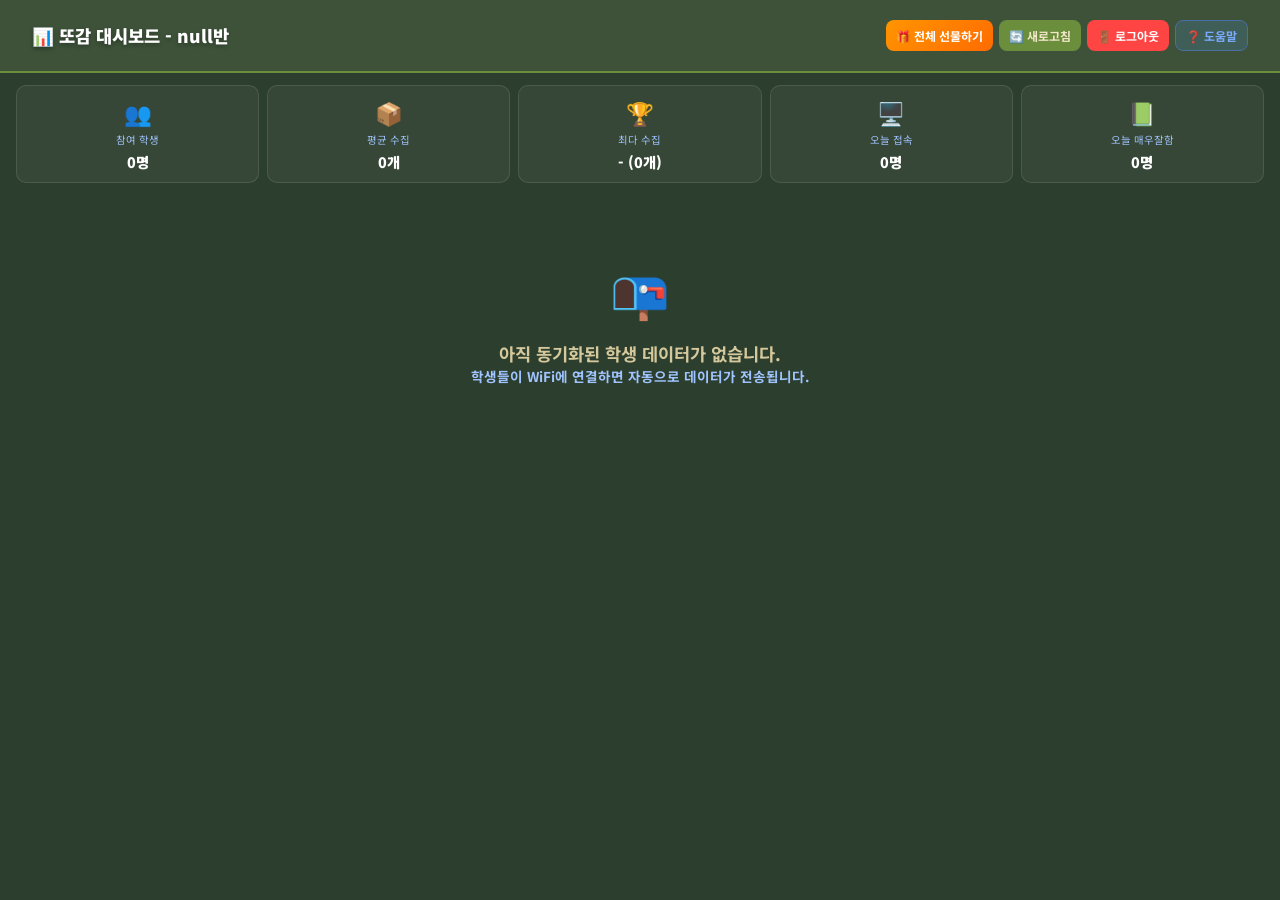
<file: teacher.html>
<!DOCTYPE html>
<html lang="ko">

<head>
  <meta charset="UTF-8">
  <meta name="viewport" content="width=device-width, initial-scale=1.0">
  <title>또감 - 교사 대시보드</title>
  <link rel="stylesheet" href="css/style.css">
  <link href="https://fonts.googleapis.com/css2?family=Noto+Sans+KR:wght@400;700;900&display=swap" rel="stylesheet">
  <style>
  /* [한글 주석] 헤더 공통 */
  .dashboard-header {
    flex-wrap: nowrap !important;
  }
  .dashboard-title {
    white-space: nowrap !important;
    flex-shrink: 0 !important;
    font-size: 1.1rem !important;
  }
  .dashboard-header-actions {
    flex-wrap: nowrap !important;
    flex-shrink: 0 !important;
    gap: 6px !important;
  }
  .dashboard-btn,
  .dashboard-refresh-btn,
  .dashboard-logout-btn {
    white-space: nowrap !important;
    font-size: 12px !important;
    padding: 6px 10px !important;
  }

  /* [한글 주석] 학생 그리드 기본 리셋 - style.css 오버라이드 */
  .dashboard-student-grid {
    max-width: 100% !important;
    width: 100% !important;
    box-sizing: border-box !important;
    grid-template-columns: repeat(2, 1fr) !important;
    padding: 0 12px !important;
  }

  @media (min-width: 900px) {
    .dashboard-student-grid {
      grid-template-columns: repeat(3, 1fr) !important;
      padding: 0 16px !important;
    }
  }

  @media (min-width: 1280px) {
    .dashboard-student-grid {
      grid-template-columns: repeat(5, 1fr) !important;
      padding: 0 20px !important;
    }
  }
</style>
<script>
(function applyDashboardLayout() {
  function apply() {
    const w = window.innerWidth;
    const style = document.getElementById('dashboard-responsive-style') || document.createElement('style');
    style.id = 'dashboard-responsive-style';

    if (w <= 900) {
      // [한글 주석] 태블릿
      style.textContent = `
        .dashboard-header { padding: 10px 12px !important; gap: 6px !important; }
        .dashboard-title { font-size: 0.85rem !important; }
        .dashboard-btn, .dashboard-refresh-btn, .dashboard-logout-btn {
          font-size: 10px !important; padding: 4px 7px !important;
        }
        .dashboard-stats-row { grid-template-columns: repeat(3, 1fr) !important; padding: 8px !important; gap: 6px !important; }
        .dashboard-student-grid { grid-template-columns: repeat(2, 1fr) !important; gap: 8px !important; padding: 0 8px !important; max-width: 100% !important; }
        .stat-label { font-size: 0.58rem !important; white-space: nowrap !important; }
        .stat-value { font-size: 0.78rem !important; }
        .stat-icon { font-size: 1.1rem !important; }
        .dsc-name { font-size: 0.82rem !important; }
        .dsc-number { font-size: 0.68rem !important; padding: 2px 6px !important; }
        .dsc-reward-btn { font-size: 0.68rem !important; padding: 4px !important; }
        .dashboard-student-card { padding: 8px !important; }
      `;
    } else if (w <= 1280) {
      // [한글 주석] 노트북
      style.textContent = `
        .dashboard-stats-row { grid-template-columns: repeat(5, 1fr) !important; }
        .dashboard-student-grid { grid-template-columns: repeat(3, 1fr) !important; max-width: 100% !important; padding: 0 16px !important; }
      `;
    } else {
      // [한글 주석] 데스크탑
      style.textContent = `
        .dashboard-stats-row { grid-template-columns: repeat(5, 1fr) !important; }
        .dashboard-student-grid { grid-template-columns: repeat(5, 1fr) !important; max-width: 100% !important; }
      `;
    }
    if (!document.getElementById('dashboard-responsive-style')) {
      document.head.appendChild(style);
    }
  }
  if (document.readyState === 'loading') {
    document.addEventListener('DOMContentLoaded', apply);
  } else {
    apply();
  }
  window.addEventListener('resize', apply);
})();
</script>
</head>

<body>

  <!-- [한글 주석] 📊 선생님 전용 대시보드 화면 (PC 최적화) -->
  <div id="teacher-dashboard-screen" class="teacher-dashboard-screen">
    <!-- 상단 헤더 바 -->
    <div class="dashboard-header">
      <h1 id="dashboard-title" class="dashboard-title" style="white-space:nowrap;font-size:1.1rem;">📊 또감 대시보드</h1>
      <div class="dashboard-header-actions">
        <button onclick="showBulkRewardModal()" style="
                  background: linear-gradient(135deg, #ff9500, #ff6b00);
                  color: #fff;
                  border: none;
                  border-radius: 8px;
                  padding: 6px 10px;
                  font-size: 12px;
                  font-weight: 700;
                  cursor: pointer;
                  display: flex;
                  align-items: center;
                  gap: 4px;
                  white-space: nowrap;
                ">🎁 전체 선물하기</button>
        <button class="dashboard-btn dashboard-refresh-btn" onclick="refreshDashboard()" style="white-space:nowrap;font-size:12px;padding:6px 10px;">🔄 새로고침</button>
        <button class="dashboard-btn dashboard-logout-btn" onclick="teacherLogout()" style="white-space:nowrap;font-size:12px;padding:6px 10px;">🚪 로그아웃</button>
        <button onclick="showTeacherHelp()" style="
          background:rgba(74,158,255,0.15);
          color:#7aabff;
          border:1px solid #4a6fa5;
          border-radius:8px;
          padding:6px 10px;
          font-size:12px;
          font-weight:700;
          cursor:pointer;
          display:flex;
          align-items:center;
          gap:4px;
          white-space:nowrap;
        ">❓ 도움말</button>
      </div>
    </div>

    <!-- 대시보드 상단 통계 카드 5개 -->
    <div class="dashboard-stats-row">
      <div class="dashboard-stat-card">
        <div class="stat-icon">👥</div>
        <div class="stat-label">참여 학생</div>
        <div class="stat-value" id="stat-student-count">0명</div>
      </div>
      <div class="dashboard-stat-card">
        <div class="stat-icon">📦</div>
        <div class="stat-label">평균 수집</div>
        <div class="stat-value" id="stat-avg-collect">0개</div>
      </div>
      <div class="dashboard-stat-card">
        <div class="stat-icon">🏆</div>
        <div class="stat-label">최다 수집</div>
        <div class="stat-value" id="stat-top-student">-</div>
      </div>
      <div class="dashboard-stat-card">
        <div class="stat-icon">🖥️</div>
        <div class="stat-label">오늘 접속</div>
        <div class="stat-value" id="stat-today-active">0명</div>
      </div>
      <div class="dashboard-stat-card">
        <div class="stat-icon">📗</div>
        <div class="stat-label">오늘 매우잘함</div>
        <div class="stat-value" id="stat-today-great">0명</div>
      </div>
    </div>

    <!-- 학생 목록 그리드 -->
    <div class="dashboard-student-grid" id="dashboard-student-grid"></div>
  </div>

  <script src="js/teacher.js"></script>
  <script src="js/demo.js"></script>
  <script>
    document.addEventListener('DOMContentLoaded', function () {
      // [한글 주석] 대시보드 초기화 (실제 데이터 or 샘플 데이터)
      if (typeof initDashboard === 'function') {
        initDashboard();
      }

      // [한글 주석] 체험 모드 배너 표시
      if (localStorage.getItem('demoMode') === 'true') {
        setTimeout(function () {
          if (typeof showDemoBanner === 'function') showDemoBanner();
        }, 600);
      }
    });
  </script>
</body>

</html>
</file>
<file: css/style.css>
/* ==========================================================
   또감 - 우드&모스(자연/숲) 컨셉 스타일시트 [전체 통합본]
   ========================================================== */

/* 1. 디자인 시스템 변수 정의 (숲/자연 테마) */
:root {
    --bg-color: #2c3e2d;
    /* 짙은 숲 녹색 배경 */
    --panel-bg: #3d5239;
    /* 패널 배경 (이끼 녹색) */
    --accent-color: #8db05c;
    /* 주 강조색 (연한 녹색) */
    --secondary-color: #d4a017;
    /* 보조색 (황금빛) */
    --text-color: #f0e6c8;
    /* 기본 텍스트 (따뜻한 크림) */
    --border-color: #6b8e3d;
    /* 테두리 (이끼 녹색) */
    --border-radius: 14px;
    /* 공통 둥근 모서리 */
    --font-main: 'Noto Sans KR', sans-serif;
}

/* 2. 전역 초기화 및 기본 스타일 */
* {
    box-sizing: border-box;
    margin: 0;
    padding: 0;
    font-family: var(--font-main);
}

/* 숲 느낌의 세로 그라데이션 배경 */
body {
    background: linear-gradient(180deg, #2c3e2d 0%, #3d5239 50%, #2c3e2d 100%);
    min-height: 100vh;
    display: flex;
    justify-content: center;
    align-items: center;
    color: var(--text-color);
    overflow-x: hidden;
}

/* 스캔라인 오버레이 제거됨 (새 디자인 컨셉 반영) */

/* 모든 버튼의 공통 물리 클릭/홉 효과 */
button {
    font-family: var(--font-main);
    cursor: pointer;
    outline: none;
    border: none;
    transition: transform 0.1s ease, box-shadow 0.1s ease, background-color 0.2s ease;
}

button:active {
    transform: translateY(3px) !important;
}

/* 숲 테마 스크롤바 (이끼 녹색 계열) */
::-webkit-scrollbar {
    width: 8px;
    height: 8px;
}

::-webkit-scrollbar-track {
    background: #1e2e1f;
    /* 어두운 숲 바닥색 */
}

::-webkit-scrollbar-thumb {
    background: #6b8e3d;
    /* 이끼 녹색 */
    border-radius: 4px;
}

::-webkit-scrollbar-thumb:hover {
    background: #8db05c;
    /* 연한 녹색 (호버 시 밝아짐) */
}

/* ==========================================================
   3. 로그인 화면 (#login-screen)
   ========================================================== */

/* 로그인 화면을 감싸는 전체 컨테이너 (숲 그라데이션 + 둥근 카드) */
.app-container {
    width: 100%;
    max-width: 400px;
    background: linear-gradient(180deg, #2c3e2d, #3d5239);
    padding: 40px 24px;
    text-align: center;
    margin: 20px auto;
    position: relative;
    border-radius: 24px;
    border: 1px solid #6b8e3d;
    box-shadow: 0 8px 32px rgba(0, 0, 0, 0.4);
}

/* 로그인 화면 내부 (투명 배경으로 부모 그라데이션 활용) */
#login-screen {
    background: transparent;
    display: flex;
    flex-direction: column;
    align-items: center;
    width: 100%;
}

/* 메인 타이틀 로고 (숲속 이끼 빛 느낌) */
.logo {
    color: #8db05c;
    font-size: 3rem;
    font-weight: 900;
    text-shadow: 0 0 20px rgba(141, 176, 92, 0.5), 0 2px 4px rgba(0, 0, 0, 0.3);
    margin-bottom: 8px;
    letter-spacing: 2px;
}

/* 부제목 (따뜻한 크림/골드 톤) */
.subtitle {
    font-size: 0.95rem;
    color: #d4c89c;
    margin-bottom: 35px;
    font-weight: 500;
    opacity: 0.85;
}

/* 입력 그룹 스타일 */
.input-group {
    width: 100%;
    margin-bottom: 22px;
    text-align: left;
}

/* 입력 라벨 (이끼 녹색 강조) */
.input-group label {
    display: block;
    margin-bottom: 8px;
    font-size: 0.9rem;
    color: #8db05c;
    font-weight: 700;
    letter-spacing: 0.5px;
}

/* 셀렉트박스 및 인풋창 (숲 그라데이션 배경) */
.input-group input,
.input-group select {
    width: 100%;
    background: linear-gradient(180deg, #3d5239, #2c3e2d);
    border: 1px solid #6b8e3d;
    border-radius: 12px;
    color: #f0e6c8;
    font-family: var(--font-main);
    padding: 14px;
    font-size: 1.1rem;
    outline: none;
    transition: border-color 0.2s ease, box-shadow 0.2s ease;
    box-shadow: inset 0 1px 0 rgba(255, 255, 255, 0.05);
}

/* 입력칸 포커스 시 이끼 녹색 발광 */
.input-group input:focus,
.input-group select:focus {
    border-color: #8db05c;
    box-shadow: 0 0 12px rgba(141, 176, 92, 0.3);
}

/* 학급 선택 드롭다운 옵션 스타일 (이끼 녹색 배경) */
.input-group select option {
    background-color: #3d5239;
    color: #f0e6c8;
}

/* 상태 메시지 구역 */
.message {
    font-size: 0.9rem;
    height: 18px;
    margin-bottom: 15px;
    font-weight: bold;
}

.error {
    color: #ff4444;
}

.success {
    color: var(--accent-color);
}

/* 탐험 시작 버튼 공통 크기 (form 안팎 모두 적용) */
.start-btn {
    width: 100%;
    border-radius: 14px;
    font-size: 1.3rem;
    font-weight: 900;
    padding: 16px;
    box-sizing: border-box;
    display: block;
    cursor: pointer;
    letter-spacing: 1px;
}

/* 탐험 시작 버튼 (황금빛 우드 테마) */
#loginForm .start-btn {
    background: linear-gradient(135deg, #d4a017, #b3850e);
    color: #2c3e2d;
    margin-top: 15px;
    box-shadow: 0 5px 0 #8a5f0a, 0 8px 20px rgba(212, 160, 23, 0.3);
}

/* 로그인 버튼 클릭 시 눌림 효과 */
#loginForm .start-btn:active {
    transform: translateY(5px) !important;
    box-shadow: none !important;
}

/* API키 변경하기 톱니바퀴 버튼 */
.change-key-btn {
    background: transparent;
    border: none;
    color: var(--secondary-color);
    font-size: 0.85rem;
    text-decoration: underline;
    margin-top: 25px;
    cursor: pointer;
    font-weight: 700;
}

/* 선생님 전용 API 설정 모달 (어두운 숲 오버레이) */
.api-key-modal {
    position: fixed;
    top: 0;
    left: 0;
    right: 0;
    bottom: 0;
    background-color: rgba(20, 30, 20, 0.92);
    z-index: 10000;
    display: flex;
    justify-content: center;
    align-items: center;
}

.api-key-content {
    background-color: var(--panel-bg);
    border: 2px solid var(--border-color);
    border-radius: var(--border-radius);
    width: 90%;
    max-width: 340px;
    padding: 30px 24px;
    text-align: center;
    box-shadow: 0 10px 25px rgba(0, 0, 0, 0.5);
}

.api-key-content h2 {
    color: #ff4444;
    font-size: 1.3rem;
    margin-bottom: 12px;
    font-weight: 900;
}

.api-key-content p {
    font-size: 0.9rem;
    color: var(--text-color);
    line-height: 1.6;
    margin-bottom: 20px;
}

.api-key-content input {
    width: 100%;
    background-color: var(--bg-color);
    border: 2px solid var(--border-color);
    border-radius: 8px;
    color: var(--text-color);
    padding: 12px;
    font-size: 1rem;
    margin-bottom: 20px;
    outline: none;
}

.api-key-save-btn {
    width: 100%;
    background-color: #ff4444;
    color: #ffffff;
    border-radius: 10px;
    font-size: 1.1rem;
    font-weight: 700;
    padding: 12px;
    box-shadow: 0 4px 0 #990000;
}

.api-key-save-btn:active {
    transform: translateY(4px) !important;
    box-shadow: none !important;
}


/* ==========================================================
   4. 메인 화면 (#main-container / #main-screen)
   ========================================================== */

/* 메인 화면 전체 뷰포트 프레임 (숲 그라데이션) */
#main-container {
    width: 100%;
    max-width: 400px;
    height: 100vh;
    position: relative;
    background: linear-gradient(180deg, #2c3e2d 0%, #3d5239 40%, #4a6a4b 100%);
    overflow: hidden;
    margin: 0 auto;
    border: 3px solid var(--border-color);
    box-shadow: 0 0 30px rgba(107, 142, 61, 0.25);
    isolation: isolate;
}

/* 밤하늘 별 효과 (둥근 별로 세련되게 처리) */
.pixel-star {
    position: absolute;
    width: 3px;
    height: 3px;
    background-color: #ffffff;
    border-radius: 50%;
    pointer-events: none;
    animation: starBlink 2s infinite alternate;
}

@keyframes starBlink {
    from {
        opacity: 0.2;
        transform: scale(0.8);
    }

    to {
        opacity: 1;
        transform: scale(1.2);
    }
}

/* [한글 주석] 상단 헤더 영역 (반응형 대응 및 숲 배경 반투명) */
.header-area,
.main-header {
    position: relative;
    z-index: 10;
    display: flex;
    align-items: center;
    justify-content: space-between;
    padding: 8px 12px;
    min-height: 48px;
    flex-wrap: nowrap;
    gap: 4px;
    overflow: hidden;
    background-color: rgba(44, 62, 45, 0.95);
    backdrop-filter: blur(8px);
    border-bottom: 1px solid var(--border-color);
}

/* [한글 주석] 헤더 왼쪽 영역 (로고 및 현재 모드 배지) */
.header-left {
    display: flex;
    align-items: center;
    gap: 6px;
    flex-shrink: 0;
    min-width: 0;
}

/* [한글 주석] 로고 아이콘 (반응형 폰트 및 이끼 녹색 발광) */
.logo-small {
    font-size: clamp(13px, 3.5vw, 18px);
    font-weight: 900;
    color: var(--accent-color);
    text-shadow: 0 0 10px rgba(141, 176, 92, 0.3);
    white-space: nowrap;
    flex-shrink: 0;
}

/* [한글 주석] 카테고리 알림 배지 (반응형 폰트 및 말줄임표 적용) */
.badge {
    background-color: var(--panel-bg);
    color: var(--accent-color);
    padding: 3px 8px;
    border: 1px solid var(--border-color);
    border-radius: 20px;
    font-size: clamp(10px, 2.5vw, 13px);
    font-weight: 700;
    white-space: nowrap;
    flex-shrink: 1;
    min-width: 0;
    overflow: hidden;
    text-overflow: ellipsis;
}

/* [한글 주석] 헤더 오른쪽 영역 (유저 정보 및 제어기) */
.header-right {
    display: flex;
    align-items: center;
    flex-shrink: 0;
    position: relative;
}

/* 걸음 수 디스플레이 (황금빛 강조) */
.header-right .step-count {
    color: #d4a017;
    font-size: 0.8rem;
    font-weight: 900;
    background-color: var(--panel-bg);
    padding: 4px 10px;
    border: 1px solid var(--border-color);
    border-radius: 20px;
}

/* 카테고리 변경 탭 버튼 그룹 */
.category-tabs {
    position: relative;
    z-index: 10;
    display: flex;
    justify-content: center;
    gap: 8px;
    padding: 12px 14px;
}

/* 카테고리 탭 버튼 (이끼 녹색/크림 톤) */
.tab,
.tab-btn {
    flex: 1;
    background-color: var(--panel-bg);
    border: 2px solid var(--border-color);
    border-radius: 10px;
    color: #d4c89c;
    padding: 12px 6px;
    font-size: 0.9rem;
    font-weight: 700;
    text-align: center;
}

/* 활성화 탭 (이끼 녹색 강조) */
.tab.active,
.tab-btn.active {
    background: #8db05c;
    color: #2c3e2d;
    border-color: #8db05c;
    font-weight: 700;
    box-shadow: 0 0 12px rgba(141, 176, 92, 0.3);
}

/* 잠금 탭 (어두운 숲 테마) */
.tab.locked,
.tab-btn.locked {
    background-color: #1e2e1f;
    color: #5a6b5c;
    border-color: #1e2e1f;
    cursor: not-allowed;
    box-shadow: none;
}

/* 수집 상태 정보 카드 (숲 패널 배경) */
.status-card,
.collection-card {
    position: relative;
    z-index: 10;
    margin: 4px 14px 12px 14px;
    background: linear-gradient(180deg, #3d5239, #2c3e2d);
    border: 1px solid #6b8e3d;
    border-radius: var(--border-radius);
    padding: 16px 14px;
    box-shadow: inset 0 1px 0 rgba(255, 255, 255, 0.05), 0 4px 12px rgba(0, 0, 0, 0.3);
}

.status-card h3 {
    font-size: 1rem;
    margin-bottom: 12px;
    color: var(--text-color);
    font-weight: 700;
    text-align: left;
}

/* 진행 바 컨테이너 (어두운 숲 바닥) */
.progress-bar-container,
.small-bar-bg {
    width: 100%;
    height: 14px;
    background-color: #1e2e1f;
    border-radius: 10px;
    overflow: hidden;
    margin-bottom: 8px;
    position: relative;
}

/* 진행 게이지 필 */
.progress-bar,
.small-bar {
    height: 100%;
    border-radius: 10px;
    transition: width 0.4s cubic-bezier(0.4, 0, 0.2, 1);
}

/* 게이지 채우기 컴러 테마 (숲/자연 컨셉) */
.fill-plant {
    background: linear-gradient(90deg, #8db05c, #d4a017);
}

/* 식물: 녹색~황금 그라데이션 */
.fill-animal {
    background-color: #d4a017;
}

/* 동물: 황금빛 */
.fill-artifact {
    background-color: #8db05c;
}

/* 유물: 연한 녹색 */

/* 수집 수치 정보 (황금빛 강조) */
.progress-text {
    text-align: right;
    font-size: 0.85rem;
    color: #d4a017;
    margin-bottom: 14px;
    font-weight: 900;
}

/* 개별 상세 카테고리 리스트 */
.category-status {
    display: flex;
    flex-direction: column;
    gap: 10px;
}

.status-item {
    display: flex;
    align-items: center;
    justify-content: space-between;
    font-size: 0.85rem;
}

.status-item span:first-child {
    font-size: 1.1rem;
    width: 24px;
    flex-shrink: 0;
}

.status-item .small-bar-bg {
    flex: 1;
    margin-bottom: 0;
    margin-left: 8px;
    margin-right: 12px;
    height: 10px;
}

.status-item span:last-child {
    min-width: 60px;
    text-align: right;
    color: #d4c89c;
    /* 따뜻한 크림색 */
    font-weight: 700;
    font-size: 0.8rem;
}

/* [한글 주석] 중앙 탐험가 아바타 - 화면 중앙 하단 배치 */
.character-area {
    position: absolute;
    bottom: 100px;
    left: 50%;
    transform: translateX(-50%);
    z-index: 5;
}

/* [한글 주석] 레벨 뱃지 - 아바타 왼쪽 위에 표시 */
#level-badge {
    position: absolute;
    left: -12px;
    top: -12px;
    background: linear-gradient(135deg, #ffd700, #ff9500);
    color: #000;
    font-size: 11px;
    font-weight: 900;
    border-radius: 20px;
    padding: 3px 8px;
    z-index: 20;
    box-shadow: 0 2px 8px rgba(255, 215, 0, 0.5);
    border: 2px solid #fff;
    white-space: nowrap;
}

.character {
    font-size: 84px;
    line-height: 1;
    filter: drop-shadow(0 10px 15px rgba(0, 0, 0, 0.5));
    animation: characterFloat 2s infinite ease-in-out alternate;
    cursor: pointer;
}

@keyframes characterFloat {
    from {
        transform: translateY(0);
    }

    to {
        transform: translateY(-8px);
    }
}

/* 펫 표시 영역 (아바타 우측 하단 발 옆) */
.pet-display {
    position: absolute;
    bottom: -10px;
    right: -40px;
    width: 40px;
    height: 40px;
    font-size: 32px;
    line-height: 1;
    display: flex;
    align-items: flex-end;
    justify-content: center;
    filter: drop-shadow(0 5px 10px rgba(0, 0, 0, 0.4));
    animation: petBounce 1.5s infinite ease-in-out alternate;
    cursor: pointer;
    z-index: 6;
}

@keyframes petBounce {
    from {
        transform: translateY(0);
    }

    to {
        transform: translateY(-4px);
    }
}

/* 바닥 레이아웃 (나무/메탈 데크 패턴) */
.grass-bg,
.grass-area {
    position: absolute;
    bottom: 0;
    width: 100%;
    height: 80px;
    background-color: #1a3a0a;
    border-top: 3px solid #2d6a15;
    z-index: 1;
}

/* 나무판자 / 메탈 데크 스타일의 세로줄 장식 */
.grass-bg::before,
.grass-area::before {
    content: "";
    position: absolute;
    top: 0;
    left: 0;
    right: 0;
    bottom: 0;
    background-image: linear-gradient(rgba(255, 255, 255, 0.05) 1px, transparent 1px);
    background-size: 100% 12px;
    pointer-events: none;
}

/* [한글 주석] 오른쪽 세로 정렬 사이드 메뉴 - 완성도 카드 아래 배치 */
.right-buttons {
    position: absolute;
    right: 14px;
    top: 380px;
    transform: none;
    display: flex;
    flex-direction: column;
    gap: 10px;
    z-index: 10;
}

/* 오른쪽 세로 사이드 버튼 (숲 그라데이션 + 이끼 테두리) */
.side-btn,
.icon-btn {
    width: 56px;
    height: 56px;
    background: linear-gradient(180deg, #3d5239, #2c3e2d);
    border: 1px solid #6b8e3d;
    border-radius: var(--border-radius);
    color: #d4c89c;
    font-size: 0.75rem;
    font-weight: 700;
    display: flex;
    flex-direction: column;
    align-items: center;
    justify-content: center;
    line-height: 1.3;
    box-shadow: 0 4px 8px rgba(0, 0, 0, 0.3), inset 0 1px 0 rgba(255, 255, 255, 0.05);
}

/* 사이드 버튼 내 이모지 최적화 */
.side-btn::first-line,
.icon-btn::first-line {
    font-size: 28px;
}

.side-btn:hover,
.icon-btn:hover {
    border-color: var(--accent-color);
    color: var(--text-color);
}

/* 하단 탐험/챗봇 제어 버튼 데크 */
.bottom-buttons {
    position: absolute;
    bottom: 14px;
    left: 14px;
    right: 14px;
    display: flex;
    justify-content: space-between;
    align-items: flex-end;
    z-index: 10;
}

/* AI 학습 도우미 버튼 (숲 녹색 테마) */
.action-btn.btn-ai,
.chat-btn {
    background: linear-gradient(135deg, #4a6a4b, #3d5239);
    color: #d4c89c;
    border: 1px solid #6b8e3d;
    border-radius: var(--border-radius);
    height: 48px;
    display: flex;
    align-items: center;
    justify-content: center;
    gap: 8px;
    padding: 0 16px;
    font-weight: 900;
    box-shadow: 0 4px 0 #2c3e2d;
}

.action-btn.btn-ai .btn-emoji {
    font-size: 22px;
}

.action-btn.btn-ai .btn-text {
    font-size: 0.9rem;
}

.action-btn.btn-ai:active {
    transform: translateY(4px) !important;
    box-shadow: none !important;
}

/* 슈즈 탐험 출발! 버튼 (황금빛 테마) */
.action-btn.btn-explore,
.explore-btn {
    background: linear-gradient(135deg, #d4a017, #b3850e);
    color: #2c3e2d;
    border-radius: 16px;
    width: 68px;
    height: 68px;
    font-weight: 900;
    display: flex;
    flex-direction: column;
    align-items: center;
    justify-content: center;
    line-height: 1.1;
    box-shadow: 0 5px 0 #8a5f0a, 0 4px 12px rgba(212, 160, 23, 0.4);
    font-size: 0.75rem;
}

.action-btn.btn-explore::first-line,
.explore-btn::first-line {
    font-size: 32px;
}

.action-btn.btn-explore:active {
    transform: translateY(5px) !important;
    box-shadow: none !important;
}


/* ==========================================================
   5. 안전 경고 오버레이 (.safety-overlay)
   ========================================================== */
/* 안전 경고 오버레이 (어두운 숲 필터) */
.safety-overlay {
    position: fixed;
    top: 0;
    left: 0;
    right: 0;
    bottom: 0;
    background-color: rgba(20, 30, 20, 0.96);
    /* 어두운 숲 필터 */
    z-index: 9999;
    display: flex;
    justify-content: center;
    align-items: center;
    text-align: center;
    border: 4px solid #ff4444;
    /* 위험 외곽 테두리 */
}

.safety-message {
    color: #ffffff;
    font-size: 1.3rem;
    font-weight: 900;
    line-height: 1.6;
    letter-spacing: -0.5px;
    animation: alertPulse 1.2s infinite alternate ease-in-out;
}

/* 현대적인 부드러운 경고 점멸 애니메이션 */
@keyframes alertPulse {
    from {
        opacity: 0.5;
        transform: scale(0.96);
        text-shadow: 0 0 10px rgba(255, 68, 68, 0.3);
    }

    to {
        opacity: 1;
        transform: scale(1.02);
        text-shadow: 0 0 25px rgba(255, 68, 68, 0.8);
    }
}


/* ==========================================================
   6. 카드 상세 정보 팝업 (.shared-card-overlay)
   ========================================================== */
/* 카드 상세 정보 팝업 오버레이 (어두운 숲 필터) */
.shared-card-overlay {
    position: fixed;
    top: 0;
    left: 0;
    right: 0;
    bottom: 0;
    background-color: rgba(20, 30, 20, 0.92);
    /* 반투명 숲 필터 */
    backdrop-filter: blur(10px);
    z-index: 10001;
    display: flex;
    justify-content: center;
    align-items: center;
    perspective: 1200px;
}

.flip-card {
    position: fixed;
    top: 50%;
    left: 50%;
    transform: translate(-50%, -50%);
    width: 85vw;
    max-width: 360px;
    height: 480px;
    margin: 0;
}

.flip-card-inner {
    position: relative;
    width: 100%;
    height: 100%;
    text-align: center;
    transition: transform 0.6s cubic-bezier(0.4, 0, 0.2, 1);
    transform-style: preserve-3d;
}

.flip-card-inner.is-flipped {
    transform: rotateY(180deg);
}

/* 카드 면 공통 스타일 (우주 탐색 대원 증서 테마) */
.flip-card-front,
.flip-card-back {
    position: absolute;
    width: 100%;
    height: 100%;
    backface-visibility: hidden;
    background-color: var(--panel-bg);
    border: 2px solid var(--border-color);
    border-radius: 16px;
    padding: 24px 20px;
    display: flex;
    flex-direction: column;
    align-items: center;
    box-sizing: border-box;
    box-shadow: 0 15px 35px rgba(0, 0, 0, 0.4);
}

.flip-card-back {
    transform: rotateY(180deg);
}

/* 상단 카드 정보 태그 */
.card-badges {
    display: flex;
    justify-content: space-between;
    width: 100%;
    margin-bottom: 20px;
}

.card-badges span {
    padding: 5px 12px;
    font-size: 0.75rem;
    color: #ffffff;
    font-weight: 700;
    border-radius: 20px;
    border: 1px solid rgba(255, 255, 255, 0.2);
}

/* 희귀도 배지 테마 컬러 */
.badge-common {
    background-color: #2d7a2d;
    border-color: var(--accent-color) !important;
}

.badge-rare {
    background-color: #1565c0;
    border-color: var(--secondary-color) !important;
}

.badge-epic {
    background-color: #8b6b00;
    border-color: #ffd700 !important;
    color: #ffffff !important;
}

/* 카테고리 배지 테마 컬러 */
.badge-category-plant {
    background-color: #102a0a;
    color: var(--accent-color) !important;
    border-color: var(--accent-color) !important;
}

.badge-category-animal {
    background-color: #381a05;
    color: #ff9500 !important;
    border-color: #ff9500 !important;
}

.badge-category-artifact {
    background-color: #260a3d;
    color: #9b59ff !important;
    border-color: #9b59ff !important;
}

/* 이모지 및 카드 중앙 디자인 */
.popup-emoji-container {
    width: 120px;
    height: 120px;
    display: flex;
    justify-content: center;
    align-items: center;
    margin-bottom: 20px;
    background-color: #162235;
    border: 2px dashed var(--border-color);
    border-radius: 20px;
}

#popup-emoji {
    font-size: 68px;
    line-height: 1;
}

/* 팝업 이미지: 모든 카테고리에서 contain으로 통일 및 밝은 베이지 배경 지정 */
.popup-emoji img,
#popup-emoji img {
    object-fit: contain !important;
    /* 가로세로 비율 유지하며 박스 안에 맞춤 */
    background: #f5f5f0;
    /* 밝은 베이지/흰색 배경 */
    width: 120px;
    height: 120px;
    border-radius: 12px;
    /* 둥근 모서리 */
    padding: 8px;
    /* 내부 여백 */
}

/* 카드 이름 및 설명 스타일 */
#popup-name,
#popup-back-name {
    font-size: 1.4rem;
    font-weight: 900;
    color: #ffffff;
    margin-bottom: 12px;
}

#popup-short-desc {
    font-size: 0.95rem;
    color: #a0c4ff;
    margin-bottom: 12px;
    line-height: 1.5;
    word-break: keep-all;
}

#popup-habitat {
    font-size: 0.85rem;
    color: var(--secondary-color);
    margin-top: auto;
    margin-bottom: 15px;
    font-weight: 700;
}

/* 팝업 하단 제어 버튼들 */
.popup-buttons {
    display: flex;
    gap: 10px;
    width: 100%;
    margin-top: auto;
}

.popup-buttons button {
    flex: 1;
    padding: 12px;
    font-size: 0.95rem;
    font-weight: 900;
    border-radius: 10px;
}

.btn-close {
    background-color: #4a5568;
    color: #ffffff;
}

.btn-detail {
    background-color: var(--accent-color);
    color: #000000;
}

.btn-flip-back {
    background-color: var(--secondary-color);
    color: #ffffff;
}

/* 카드 뒷면 상세정보 레이아웃 */
.back-header {
    display: flex;
    justify-content: space-between;
    align-items: center;
    width: 100%;
    margin-bottom: 16px;
    border-bottom: 1px solid var(--border-color);
    padding-bottom: 12px;
}

.back-content {
    flex: 1;
    width: 100%;
    overflow-y: auto;
    text-align: left;
    margin-bottom: 16px;
    background-color: #162235;
    padding: 14px;
    border-radius: 10px;
    border: 1px solid var(--border-color);
}

#popup-detail-desc {
    font-size: 0.9rem;
    line-height: 1.6;
    color: #cccccc;
    word-break: keep-all;
}

.popup-date {
    font-size: 0.8rem;
    color: #a0c4ff;
    margin-bottom: 14px;
    text-align: center;
    width: 100%;
}

/* 희귀도별 커스텀 팝업 이펙트 테마 (모서리 테두리 광채 효과) */
.rarity-effect-common .flip-card-front,
.rarity-effect-common .flip-card-back {
    border: 2px solid var(--accent-color);
}

.rarity-effect-rare .flip-card-front,
.rarity-effect-rare .flip-card-back {
    border: 2px solid var(--secondary-color);
}

.rarity-effect-epic .flip-card-front,
.rarity-effect-epic .flip-card-back {
    border: 2px solid #ffd700;
    box-shadow: 0 0 24px rgba(255, 215, 0, 0.35);
}


/* ==========================================================
   7. 도감 화면 (#dodam-screen)
   ========================================================== */
/* 도감 화면 (숲 그라데이션 배경) */
#dodam-screen {
    position: fixed;
    top: 0;
    left: 50%;
    transform: translateX(50vw);
    width: 100%;
    max-width: 480px;
    height: 100vh;
    background: linear-gradient(180deg, #2c3e2d, #3d5239);
    z-index: 200;
    display: none;
    flex-direction: column;
    transition: transform 0.4s cubic-bezier(0.4, 0, 0.2, 1);
    border: 3px solid var(--border-color);
}

#dodam-screen.slide-in {
    transform: translateX(-50%);
}

.dodam-header {
    display: flex;
    justify-content: space-between;
    align-items: center;
    padding: 16px;
    background-color: var(--panel-bg);
    border-bottom: 1px solid var(--border-color);
}

.back-btn {
    font-size: 1.4rem;
    background: none;
    border: none;
    color: var(--secondary-color);
    cursor: pointer;
    font-weight: bold;
}

.dodam-title {
    font-size: 1.1rem;
    color: #ffffff;
    font-weight: 900;
}

.dodam-tabs {
    display: flex;
    padding: 12px 10px;
    gap: 8px;
}

/* 도감 탭 버튼 (크림색 텍스트) */
.dodam-tab {
    flex: 1;
    padding: 10px 4px;
    font-size: 0.9rem;
    font-weight: 700;
    background-color: var(--panel-bg);
    border: 2px solid var(--border-color);
    border-radius: 8px;
    color: #d4c89c;
    cursor: pointer;
}

/* 도감 활성 탭 (이끼 녹색 강조) */
.dodam-tab.active {
    background: #8db05c;
    border-color: #8db05c;
    color: #2c3e2d;
    font-weight: 700;
}

/* 도감 잠금 탭 (어두운 숲) */
.dodam-tab.locked {
    background-color: #1e2e1f;
    color: #5a6b5c;
    border-color: #1e2e1f;
    cursor: not-allowed;
}

/* 도감 수집 진척도 요약 */
.dodam-summary {
    padding: 6px 14px 14px 14px;
}

/* 도감 진행 요약 텍스트 (황금빛) */
.dodam-summary-text {
    font-size: 0.85rem;
    color: #d4a017;
    margin-bottom: 6px;
    text-align: right;
    font-weight: 900;
}

/* 도감 진행바 배경 (어두운 숲 바닥) */
.dodam-progress-bg {
    width: 100%;
    height: 12px;
    background-color: #1e2e1f;
    border-radius: 10px;
    overflow: hidden;
}

.dodam-progress-fill {
    height: 100%;
    background-color: var(--accent-color);
    transition: width 0.4s ease;
}

/* 도감 내 카드 격자 그리드 래퍼 */
.dodam-grid-wrapper {
    flex: 1;
    overflow-y: auto;
    min-height: 0;
}

/* 도감 내 카드 격자 그리드 */
.dodam-grid {
    display: grid;
    grid-template-columns: repeat(3, minmax(0, 1fr));
    grid-auto-rows: minmax(120px, auto);
    gap: 8px;
    padding: 8px;
    align-content: start;
    width: 100%;
    box-sizing: border-box;
}

/* 카드 기본 크기 및 세로 비율 지정 */
.dodam-card {
    width: 100%;
    aspect-ratio: 3/4 !important;
    border-radius: 12px;
    display: flex;
    flex-direction: column;
    overflow: hidden;
    cursor: pointer;
    transition: transform 0.2s ease, box-shadow 0.2s ease;
    box-sizing: border-box;
    min-height: 0 !important;
    max-height: none;
}

.dodam-card:hover {
    transform: translateY(-4px);
    box-shadow: 0 8px 16px rgba(0, 0, 0, 0.4);
}

/* 수집한 카드 기본 배경 및 테두리 */
.dodam-card.collected,
.dodam-card-plant,
.dodam-card-animal,
.dodam-card-artifact {
    background: #223754;
    border: 2px solid #4a6fa5;
}

/* 카드 상단 이름 영역 */
.dodam-card .card-name,
.dodam-card .dodam-card-top {
    padding: 6px 4px;
    font-size: 10px;
    font-weight: 700;
    text-align: center;
    color: #fff;
    line-height: 1.2;
}

/* 식물/동물/유물 상단 컬러 테마 */
.dodam-card.plant .card-name,
.dodam-card-plant .dodam-card-top {
    background: #1a5c1a;
}

.dodam-card.animal .card-name,
.dodam-card-animal .dodam-card-top {
    background: #8b4500;
}

.dodam-card.artifact .card-name,
.dodam-card-artifact .dodam-card-top {
    background: #4a3800;
}

/* 카드 중앙 이모지 영역 */
.dodam-card .card-emoji,
.dodam-card .dodam-card-mid {
    flex: 1;
    display: flex;
    align-items: center;
    justify-content: center;
    background: #0a1321;
}

/* 이모지 폰트 사이즈 조정 */
.dodam-card .card-emoji,
.dodam-card .dodam-card-emoji {
    font-size: 36px;
}

/* 도감 카드 이미지: 모든 카테고리에서 contain으로 통일 및 밝은 베이지 배경 지정 */
.dodam-card .card-emoji img,
.dodam-card .dodam-card-emoji img {
    width: 100%;
    height: 100%;
    object-fit: contain !important;
    /* 가로세로 비율 유지하며 박스 안에 맞춤 */
    background: #f5f5f0;
    /* 밝은 베이지/흰색 배경 */
    padding: 4px;
    /* 내부 여백 */
    border-radius: 4px;
    /* 둥근 모서리 */
}

/* 카드 하단 설명 영역 */
.dodam-card .card-desc,
.dodam-card .dodam-card-bottom {
    padding: 4px 6px;
    font-size: 8px;
    color: #a0b4c8;
    text-align: center;
    line-height: 1.3;
    overflow: hidden;
    display: -webkit-box;
    -webkit-line-clamp: 2;
    -webkit-box-orient: vertical;
}

/* 식물/동물/유물 하단 설명 영역 컬러 테마 */
.dodam-card.plant .card-desc,
.dodam-card-plant .dodam-card-bottom {
    background: #0f3a0f;
}

.dodam-card.animal .card-desc,
.dodam-card-animal .dodam-card-bottom {
    background: #3a2000;
}

.dodam-card.artifact .card-desc,
.dodam-card-artifact .dodam-card-bottom {
    background: #2a2000;
}

/* ==========================================================
   도감 카드 희귀도별 디자인 (common, rare, epic)
   ========================================================== */

/* 1. Common (일반) */
.dodam-card.common {
    border: 2px solid #4a8c3f;
    background-color: #1a2a1a;
}

.dodam-card.common .dodam-card-top {
    position: relative;
}

.dodam-card.common .dodam-card-top::after {
    content: '★';
    color: #888;
    position: absolute;
    right: 4px;
}

.dodam-card.common .dodam-card-mid {
    background: #1a2a1a;
}

/* 2. Rare (희귀) */
.dodam-card.rare {
    border: 2px solid #4a9eff;
    background-color: #0a1a2e;
    box-shadow: 0 0 8px rgba(74, 158, 255, 0.4);
    position: relative;
    overflow: hidden;
}

.dodam-card.rare .dodam-card-top {
    background: #1a3a6a;
    position: relative;
}

.dodam-card.rare .dodam-card-top::after {
    content: '★★';
    color: #4a9eff;
    position: absolute;
    right: 4px;
}

.dodam-card.rare .dodam-card-mid {
    background: #0a1a2e;
}

.dodam-card.rare::before {
    content: "";
    position: absolute;
    top: 0;
    left: -100%;
    width: 50%;
    height: 100%;
    background: linear-gradient(to right, rgba(255, 255, 255, 0) 0%, rgba(74, 158, 255, 0.2) 50%, rgba(255, 255, 255, 0) 100%);
    transform: skewX(-20deg);
    animation: shine 3s infinite;
    pointer-events: none;
}

@keyframes shine {
    0% {
        left: -100%;
    }

    20% {
        left: 200%;
    }

    100% {
        left: 200%;
    }
}

/* 3. Epic (전설) */
.dodam-card.epic {
    border: 2px solid #ffd700;
    background-color: #1a1400;
    box-shadow: 0 0 12px rgba(255, 215, 0, 0.6);
    position: relative;
    overflow: hidden;
}

.dodam-card.epic .dodam-card-top {
    background: linear-gradient(90deg, #8b6914, #ffd700) !important;
    color: #fff;
    text-shadow: 0 0 4px rgba(0, 0, 0, 0.8);
    position: relative;
}

.dodam-card.epic .dodam-card-top::after {
    content: '★★★';
    color: #ffd700;
    position: absolute;
    right: 4px;
    text-shadow: 0 0 4px rgba(0, 0, 0, 0.8);
}

.dodam-card.epic .dodam-card-mid {
    background: #1a1400;
}

.dodam-card.epic::before {
    content: "";
    position: absolute;
    top: 0;
    left: -100%;
    width: 50%;
    height: 100%;
    background: linear-gradient(to right, rgba(255, 255, 255, 0) 0%, rgba(255, 215, 0, 0.4) 50%, rgba(255, 255, 255, 0) 100%);
    transform: skewX(-20deg);
    animation: shimmer 2.5s infinite;
    pointer-events: none;
}

@keyframes shimmer {
    0% {
        left: -100%;
    }

    15% {
        left: 200%;
    }

    100% {
        left: 200%;
    }
}

/* 미수집 카드 스타일 */
.dodam-card.unknown {
    background: #1a2a40;
    border: 1px solid #2a3a50;
    border-radius: 12px;
    display: flex;
    flex-direction: column;
    align-items: center;
    justify-content: center;
    gap: 4px;
    box-shadow: none !important;
    transform: none !important;
    aspect-ratio: 3/4 !important;
    overflow: hidden;
}

/* 미수집 자물쇠 아이콘 */
.dodam-card.unknown .lock-icon,
.dodam-card.unknown .dodam-card-icon-unknown {
    font-size: 28px;
    color: #4a6fa5;
}

/* 미수집 카드 대체 이름 */
.dodam-card.unknown .unknown-text,
.dodam-card.unknown .dodam-card-name-unknown {
    font-size: 12px;
    color: #4a6fa5;
    font-weight: 700;
}

/* 미수집 카드 대체 설명 */
.dodam-card.unknown .undiscovered-text,
.dodam-card.unknown .dodam-card-desc-unknown {
    font-size: 9px;
    color: #2a3a50;
    font-weight: normal;
}

/* 모바일 이상 해상도의 반응형 그리드 단수 설정 */
@media (min-width: 481px) {
    .dodam-grid {
        grid-template-columns: repeat(4, 1fr);
    }
}

/* 태블릿 해상도의 반응형 그리드 단수 설정 */
@media (min-width: 769px) {
    .dodam-grid {
        grid-template-columns: repeat(3, minmax(0, 1fr)) !important;
        grid-auto-rows: auto !important;
    }
}

/* PC 해상도의 반응형 그리드 단수 설정 */
@media (min-width: 1025px) {
    .dodam-grid {
        grid-template-columns: repeat(8, 1fr);
    }
}


/* ==========================================================
   8. 지도 화면 (#map-screen)
   ========================================================== */
#map-screen {
    position: fixed;
    top: 0;
    left: 50%;
    transform: translateX(50vw);
    width: 100%;
    max-width: 400px;
    height: 100vh;
    background-color: var(--bg-color);
    z-index: 200;
    display: none;
    flex-direction: column;
    transition: transform 0.4s cubic-bezier(0.4, 0, 0.2, 1);
    border: 3px solid var(--border-color);
}

#map-screen.slide-in {
    transform: translateX(-50%);
}

.map-header {
    display: flex;
    justify-content: space-between;
    align-items: center;
    padding: 16px;
    background-color: var(--panel-bg);
    border-bottom: 1px solid var(--border-color);
    z-index: 10;
}

.map-title {
    font-size: 1.1rem;
    color: #ffffff;
    font-weight: 900;
}

.map-container {
    flex: 1;
    width: 100%;
    position: relative;
    z-index: 1;
}

/* 지도 내 상태 알림 플로팅 바 */
.map-info-bar {
    position: absolute;
    bottom: 24px;
    left: 14px;
    right: 14px;
    background-color: var(--panel-bg);
    border: 2px solid var(--border-color);
    border-radius: var(--border-radius);
    padding: 12px 16px;
    display: flex;
    justify-content: space-between;
    align-items: center;
    box-shadow: 0 10px 20px rgba(0, 0, 0, 0.4);
    z-index: 10;
    font-size: 0.85rem;
    color: #ffffff;
}

#map-collected-count {
    color: #ff9500;
    font-weight: 900;
}

/* Leaflet 커스텀 플래닛 마커 */
.custom-map-marker {
    background: none !important;
    border: none !important;
}

.marker-dot {
    width: 36px;
    height: 36px;
    background-color: var(--panel-bg);
    border: 2px solid var(--secondary-color);
    border-radius: 50%;
    display: flex;
    align-items: center;
    justify-content: center;
    font-size: 18px;
    box-shadow: 0 4px 10px rgba(0, 0, 0, 0.5);
    transition: transform 0.2s ease;
}

.marker-dot:hover {
    transform: scale(1.1);
    border-color: var(--accent-color);
}


/* ==========================================================
   9. 해금 퀴즈 화면 (#quiz-screen)
   ========================================================== */
#quiz-screen {
    position: fixed;
    top: 0;
    left: 50%;
    transform: translateX(50vw);
    width: 100%;
    max-width: 400px;
    height: 100vh;
    background-color: var(--bg-color);
    z-index: 300;
    display: none;
    flex-direction: column;
    transition: transform 0.4s cubic-bezier(0.4, 0, 0.2, 1);
    border: 3px solid var(--border-color);
}

#quiz-screen.slide-in {
    transform: translateX(-50%);
}

.quiz-header {
    display: flex;
    justify-content: space-between;
    align-items: center;
    padding: 16px;
    background-color: var(--panel-bg);
    border-bottom: 1px solid var(--border-color);
}

.quiz-title {
    font-size: 1.1rem;
    color: var(--accent-color);
    font-weight: 900;
}

.quiz-progress {
    font-size: 0.95rem;
    font-weight: 900;
    color: #ffffff;
}

.quiz-content {
    flex: 1;
    padding: 24px 20px;
    overflow-y: auto;
}

/* 퀴즈 질문 (밝은 형광초록 강조) */
.quiz-question {
    font-size: 1.3rem;
    color: var(--accent-color);
    line-height: 1.6;
    text-align: center;
    margin-bottom: 24px;
    word-break: keep-all;
    font-weight: 900;
}

/* 퀴즈 힌트 제어 */
.quiz-hint-area {
    text-align: center;
    margin-bottom: 24px;
}

.quiz-hint-btn {
    background-color: var(--panel-bg);
    border: 1px solid #ff9500;
    border-radius: 20px;
    padding: 6px 16px;
    font-size: 0.85rem;
    color: #ff9500;
    cursor: pointer;
    font-weight: 700;
}

.quiz-hint-text {
    background-color: #381a05;
    border: 1px dashed #ff9500;
    border-radius: 8px;
    padding: 12px;
    margin-top: 12px;
    font-size: 0.85rem;
    color: #ffb85c;
    line-height: 1.5;
}

/* 사지선다 문항 레이아웃 */
.quiz-options {
    display: flex;
    flex-direction: column;
    gap: 12px;
}

.quiz-option {
    background-color: var(--panel-bg);
    border: 2px solid var(--border-color);
    border-radius: 10px;
    padding: 16px 20px;
    font-size: 1.05rem;
    color: #ffffff;
    cursor: pointer;
    text-align: left;
    font-weight: 700;
    box-shadow: 0 4px 6px rgba(0, 0, 0, 0.2);
}

.quiz-option:hover {
    border-color: var(--accent-color);
}

/* 정답/오답 결과 피드백 바인딩 */
.quiz-option.correct {
    background-color: #0a2200;
    border-color: var(--accent-color);
    color: var(--accent-color);
}

.quiz-option.wrong {
    background-color: #220000;
    border-color: #ff4444;
    color: #ff4444;
}

/* 퀴즈 최종 정산결과 레이아웃 */
.quiz-result {
    flex: 1;
    display: flex;
    flex-direction: column;
    align-items: center;
    justify-content: center;
    padding: 24px;
}

.quiz-result-title {
    font-size: 1.8rem;
    color: #ff9500;
    margin-bottom: 16px;
    font-weight: 900;
}

.quiz-result-desc {
    font-size: 1rem;
    color: #ffffff;
    margin-bottom: 40px;
    line-height: 1.6;
    text-align: center;
}

.quiz-result-buttons {
    display: flex;
    flex-direction: column;
    gap: 14px;
    width: 100%;
}

.retry-btn {
    background-color: #ff9500;
    border-radius: 12px;
    padding: 16px;
    font-size: 1.1rem;
    color: #ffffff;
    font-weight: 900;
    box-shadow: 0 4px 0 #8b5200;
}

.go-main-btn {
    background-color: var(--accent-color);
    border-radius: 12px;
    padding: 16px;
    font-size: 1.1rem;
    color: #000000;
    font-weight: 900;
    box-shadow: 0 4px 0 #54a100;
}


/* ==========================================================
   10. 탐험 모드 오버레이 (#exploration-overlay)
   ========================================================== */
/* 탐험 모드 오버레이 (어두운 숲 밀폐 오버레이) */
.exploration-overlay {
    box-sizing: border-box;
    overflow: hidden;
    position: absolute;
    top: 0;
    left: 0;
    right: 0;
    bottom: 0;
    width: 100%;
    height: 100%;
    background-color: rgba(20, 30, 20, 0.97);
    /* 어두운 숲 밀폐 오버레이 */
    z-index: 9000;
    display: flex;
    flex-direction: column;
    justify-content: center;
    align-items: center;
}

.explore-content-wrapper {
    display: flex;
    flex-direction: column;
    justify-content: space-between;
    align-items: center;
    height: 100%;
    width: 100%;
    padding: 20px 16px;
    box-sizing: border-box;
    overflow: hidden;
}

.explore-top {
    font-size: 1rem;
    color: var(--secondary-color);
    font-weight: 900;
    letter-spacing: 1px;
}

/* 탐험 중앙 카드 (숲 반투명 배경) */
.explore-center {
    display: flex;
    flex-direction: column;
    gap: 12px;
    border: 2px solid var(--secondary-color);
    border-radius: 16px;
    padding: 16px 14px;
    width: 100%;
    box-sizing: border-box;
    background-color: rgba(61, 82, 57, 0.6);
}

/* 탐험 메시지 큰 글씨 (이끼 녹색 발광) */
.explore-msg-large {
    font-size: 1.25rem;
    font-weight: 900;
    color: var(--accent-color);
    line-height: 1.6;
    word-break: keep-all;
    text-shadow: 0 0 10px rgba(141, 176, 92, 0.3);
}

/* 탐험 메시지 작은 글씨 (크림색) */
.explore-msg-small {
    font-size: 0.9rem;
    color: #d4c89c;
    font-weight: 700;
}

.explore-end-btn {
    background-color: #ff4444;
    color: #ffffff;
    padding: 16px 36px;
    font-size: 1.1rem;
    border-radius: 12px;
    font-weight: 900;
    box-shadow: 0 4px 0 #990000;
}

.explore-end-btn:active {
    transform: translateY(4px) !important;
    box-shadow: none !important;
}

/* 신규 발견 탭 알림 경고 (오렌지 펄싱) */
.explore-discovery-content {
    position: absolute;
    top: 50%;
    left: 50%;
    transform: translate(-50%, -50%);
    font-size: 1.5rem;
    font-weight: 900;
    color: #ffd700;
    text-shadow: 0 0 15px rgba(255, 215, 0, 0.6);
    animation: blinkDiscovery 0.8s infinite alternate ease-in-out;
    width: 90%;
    word-break: keep-all;
    text-align: center;
}

@keyframes blinkDiscovery {
    from {
        opacity: 0.6;
        transform: translate(-50%, -50%) scale(0.96);
    }

    to {
        opacity: 1;
        transform: translate(-50%, -50%) scale(1.04);
    }
}


/* ==========================================================
   11. AI 챗봇 화면 (#chatbot-screen)
   ========================================================== */
#chatbot-screen {
    position: fixed;
    top: 0;
    left: 50%;
    transform: translateX(50vw);
    width: 100%;
    max-width: 400px;
    height: 100vh;
    background-color: var(--bg-color);
    z-index: 250;
    display: none;
    flex-direction: column;
    transition: transform 0.4s cubic-bezier(0.4, 0, 0.2, 1);
    border: 3px solid var(--border-color);
}

#chatbot-screen.slide-in {
    transform: translateX(-50%);
}

.chatbot-header {
    display: flex;
    justify-content: space-between;
    align-items: center;
    padding: 16px;
    background-color: var(--panel-bg);
    border-bottom: 1px solid var(--border-color);
}

.chatbot-title {
    font-size: 1rem;
    color: #ffffff;
    font-weight: 900;
}

/* 채팅 스트림 컨테이너 */
.chatbot-messages {
    flex: 1;
    padding: 20px 16px;
    overflow-y: auto;
    display: flex;
    flex-direction: column;
    gap: 16px;
}

.chat-bubble {
    max-width: 85%;
    padding: 14px 16px;
    font-size: 0.95rem;
    line-height: 1.6;
    word-break: keep-all;
    box-shadow: 0 4px 10px rgba(0, 0, 0, 0.15);
}

/* AI 말풍선 (숲 녹색 테마) */
.ai-bubble {
    background-color: #2c3e2d;
    color: #f0e6c8;
    border-radius: 12px;
    border-top-left-radius: 0;
    align-self: flex-start;
    border: 1px solid #6b8e3d;
}

/* 사용자 학생 말풍선 (질은 녹색) */
.user-bubble {
    background-color: #1e3a1f;
    color: #f0e6c8;
    border-radius: 12px;
    border-top-right-radius: 0;
    border: 1px solid var(--accent-color);
    align-self: flex-end;
}

/* 퀵 액션 질문 리스트 (어두운 숲 배경) */
.chatbot-quick-actions {
    display: flex;
    gap: 8px;
    padding: 10px 14px;
    background-color: #1e2e1f;
    overflow-x: auto;
    white-space: nowrap;
    border-top: 1px solid rgba(255, 255, 255, 0.05);
}

.chatbot-quick-actions button {
    background-color: var(--panel-bg);
    color: var(--secondary-color);
    border: 1px solid var(--border-color);
    border-radius: 20px;
    padding: 8px 14px;
    font-size: 0.8rem;
    font-weight: 700;
    flex-shrink: 0;
}

.chatbot-quick-actions button:hover {
    border-color: var(--accent-color);
    color: #ffffff;
}

/* 메시지 텍스트 입력창 */
.chatbot-input-area {
    display: flex;
    padding: 14px;
    background-color: var(--panel-bg);
    gap: 10px;
    border-top: 1px solid var(--border-color);
}

/* 챗봇 입력상자 (어두운 숲 배경) */
.chatbot-input-area input {
    flex: 1;
    background-color: #1e2e1f;
    border: 1px solid var(--border-color);
    border-radius: 10px;
    color: #f0e6c8;
    padding: 14px;
    font-size: 1rem;
    outline: none;
}

.chatbot-input-area input:focus {
    border-color: var(--accent-color);
}

/* 챗봇 전송 버튼 (황금빛 테마) */
.chatbot-send-btn {
    background: linear-gradient(135deg, #d4a017, #b3850e);
    color: #2c3e2d;
    border-radius: 10px;
    padding: 0 20px;
    font-size: 0.95rem;
    font-weight: 900;
    box-shadow: 0 4px 0 #8a5f0a;
}

.chatbot-send-btn:active {
    transform: translateY(4px) !important;
    box-shadow: none !important;
}


/* ==========================================================
   12. 성별 선택 화면 (#gender-select-screen)
   ========================================================== */
.gender-select-screen {
    position: fixed;
    top: 0;
    left: 0;
    right: 0;
    bottom: 0;
    background-color: var(--bg-color);
    z-index: 15000;
    display: flex;
    justify-content: center;
    align-items: center;
}

/* 캐릭터 선택 기판 보드 */
.gender-select-card {
    width: 95%;
    max-width: 420px;
    background-color: var(--panel-bg);
    border: 2px solid var(--border-color);
    border-radius: 16px;
    padding: 24px 20px;
    text-align: center;
    box-shadow: 0 20px 40px rgba(0, 0, 0, 0.4);
    display: flex;
    flex-direction: column;
}

.gender-title {
    font-size: 1.3rem;
    color: #ffffff;
    margin-bottom: 6px;
    font-weight: 900;
}

/* 성별 선택 타이틀 텍스트 (크림색) */
.gender-subtitle {
    font-size: 0.85rem;
    color: #d4c89c;
    margin-bottom: 20px;
    line-height: 1.4;
}

/* 8종 아바타 2열 그리드 배치 */
.gender-options {
    display: grid;
    grid-template-columns: repeat(2, 1fr);
    gap: 12px;
    margin-bottom: 24px;
    max-height: 380px;
    overflow-y: auto;
    padding-right: 4px;
}

/* 스크롤바 미학 설계 (숲 테마) */
.gender-options::-webkit-scrollbar {
    width: 6px;
}

.gender-options::-webkit-scrollbar-track {
    background: #1e2e1f;
    /* 어두운 숲 바닥 */
    border-radius: 3px;
}

.gender-options::-webkit-scrollbar-thumb {
    background: #6b8e3d;
    /* 이끼 녹색 */
    border-radius: 3px;
}

.gender-options::-webkit-scrollbar-thumb:hover {
    background: #8db05c;
    /* 연한 녹색 */
}

/* 개별 아바타 카드 선택 영역 (숲 테마) */
.gender-btn {
    width: 100%;
    background-color: #1e2e1f;
    border: 2px solid var(--border-color);
    border-radius: 12px;
    padding: 12px 8px;
    display: flex;
    flex-direction: column;
    align-items: center;
    cursor: pointer;
    box-shadow: 0 4px 8px rgba(0, 0, 0, 0.2);
    transition: all 0.2s ease;
}

/* 아바타 호버 시 황금빛 테두리 */
.gender-btn:hover {
    border-color: var(--secondary-color);
    box-shadow: 0 0 10px rgba(212, 160, 23, 0.2);
}

/* 아바타 선택 시 이끼 녹색 테두리 강조 */
.gender-btn.selected {
    border-color: var(--accent-color) !important;
    box-shadow: 0 0 15px rgba(141, 176, 92, 0.4) !important;
    background-color: #2c3e2d;
}

/* 아바타 선택 박스 (어두운 숲 배경) */
.gender-avatar-preview {
    width: 80px;
    height: 120px;
    background-color: #1e2e1f;
    border: 1px dashed var(--border-color);
    border-radius: 8px;
    display: flex;
    align-items: center;
    justify-content: center;
    overflow: hidden;
    padding: 4px;
    margin-bottom: 8px;
    transition: background-color 0.2s ease;
}

.gender-avatar-preview svg {
    width: 100%;
    height: 100%;
}

.gender-label {
    font-size: 0.8rem;
    color: #ffffff;
    font-weight: 700;
}

/* 선택 완료 버튼 (황금빛 테마) */
.confirm-avatar-btn {
    width: 100%;
    background: linear-gradient(135deg, #d4a017, #b3850e);
    color: #2c3e2d;
    border: none;
    border-radius: 12px;
    padding: 14px 20px;
    font-size: 1.1rem;
    font-weight: 900;
    cursor: pointer;
    box-shadow: 0 5px 0 #8a5f0a;
    transition: all 0.1s ease;
    outline: none;
    margin-top: auto;
}

.confirm-avatar-btn:hover {
    filter: brightness(1.1);
}

.confirm-avatar-btn:active {
    transform: translateY(3px);
    box-shadow: 0 2px 0 #8a5f0a;
}


/* ==========================================================
   13. 아바타 꾸미기 화면 (#avatar-customize-screen)
   ========================================================== */
.customize-screen {
    position: fixed;
    top: 0;
    left: 50%;
    transform: translateX(50vw);
    width: 100%;
    max-width: 400px;
    height: 100vh;
    background-color: var(--bg-color);
    z-index: 200;
    display: none;
    flex-direction: column;
    transition: transform 0.4s cubic-bezier(0.4, 0, 0.2, 1);
    border: 3px solid var(--border-color);
}

.customize-screen.slide-in {
    transform: translateX(-50%);
}

.customize-header {
    display: flex;
    justify-content: space-between;
    align-items: center;
    padding: 16px;
    background-color: var(--panel-bg);
    border-bottom: 1px solid var(--border-color);
}

.customize-title {
    font-size: 1.1rem;
    color: #ffffff;
    font-weight: 900;
}

.customize-body {
    flex: 1;
    display: flex;
    flex-direction: column;
    overflow: hidden;
}

/* 꾸미기 미리보기 영역 (어두운 숲 배경) */
.customize-preview-area {
    display: flex;
    justify-content: center;
    align-items: center;
    padding: 24px;
    background-color: #1e2e1f;
    border-bottom: 1px solid var(--border-color);
}

.customize-avatar-box {
    width: 150px;
    height: 225px;
    background-color: var(--panel-bg);
    border: 2px dashed var(--border-color);
    border-radius: 16px;
    display: flex;
    align-items: center;
    justify-content: center;
    padding: 12px;
}

.customize-avatar-box svg {
    width: 100%;
    height: 100%;
}

.customize-items-area {
    flex: 1;
    display: flex;
    flex-direction: column;
    overflow: hidden;
}

/* 꾸미기 슬롯 체인저 */
.customize-slot-tabs {
    display: flex;
    gap: 6px;
    padding: 10px;
    background-color: var(--panel-bg);
    border-bottom: 1px solid var(--border-color);
}

/* 꾸미기 슬롯 탭 (숲 테마) */
.customize-slot-tab {
    flex: 1;
    padding: 10px 2px;
    font-size: 0.8rem;
    font-weight: 700;
    background-color: #1e2e1f;
    border: 1px solid var(--border-color);
    border-radius: 8px;
    color: #d4c89c;
    cursor: pointer;
    text-align: center;
}

/* 꾸미기 활성 슬롯 탭 (이끼 녹색) */
.customize-slot-tab.active {
    background: #8db05c;
    border-color: #8db05c;
    color: #2c3e2d;
}

/* 아이템 세부 카드 그리드 */
.customize-item-list {
    flex: 1;
    overflow-y: auto;
    padding: 10px;
    display: flex;
    flex-direction: column;
    gap: 10px;
}

.customize-item {
    display: flex;
    align-items: center;
    gap: 12px;
    padding: 14px;
    background-color: var(--panel-bg);
    border: 2px solid var(--border-color);
    border-radius: 12px;
    cursor: pointer;
    transition: border-color 0.2s;
}

/* 잠금된 아이템 (어두운 숲) */
.customize-item.locked {
    background-color: #1e2e1f;
    opacity: 0.5;
    cursor: not-allowed;
    border-style: dashed;
}

/* 장착 중인 아이템 (질은 녹색 발광) */
.customize-item.equipped {
    background-color: #1e3a1f;
    border-color: var(--accent-color);
    box-shadow: 0 0 10px rgba(141, 176, 92, 0.25);
}

.customize-item-emoji {
    font-size: 28px;
    width: 40px;
    text-align: center;
    flex-shrink: 0;
}

.customize-item-info {
    flex: 1;
}

.customize-item-name {
    font-size: 0.95rem;
    color: #ffffff;
    font-weight: 900;
    margin-bottom: 4px;
}

.customize-item-status {
    font-size: 0.8rem;
    color: var(--accent-color);
    font-weight: 700;
}

.customize-item-cond {
    font-size: 0.75rem;
    color: #d4c89c;
    line-height: 1.4;
}

/* 조건 텍스트 (크림색) */

.customize-footer {
    padding: 14px;
    background-color: var(--panel-bg);
    border-top: 1px solid var(--border-color);
}

/* 꾸미기 완료 버튼 (황금빛 테마) */
.customize-done-btn {
    width: 100%;
    background: linear-gradient(135deg, #d4a017, #b3850e);
    color: #2c3e2d;
    border-radius: 12px;
    font-size: 1.15rem;
    padding: 16px;
    font-weight: 900;
    box-shadow: 0 4px 0 #8a5f0a;
}

.customize-done-btn:active {
    transform: translateY(4px) !important;
    box-shadow: none !important;
}

/* 수집 아이템 해금 토스트 알림 */
.item-unlock-toast {
    position: fixed;
    bottom: -80px;
    left: 50%;
    transform: translateX(-50%);
    background-color: var(--panel-bg);
    border: 2px solid #ffd700;
    color: #ffd700;
    padding: 14px 24px;
    font-size: 0.9rem;
    border-radius: 30px;
    z-index: 99998;
    transition: bottom 0.4s cubic-bezier(0.175, 0.885, 0.32, 1.275);
    white-space: nowrap;
    font-weight: 900;
    box-shadow: 0 10px 25px rgba(255, 215, 0, 0.2);
}

.item-unlock-toast.show {
    bottom: 32px;
}

/* ==========================================================
   16. 지도 클러스터 & 팝업 스타일
   ========================================================== */
.custom-map-cluster {
    display: flex;
    align-items: center;
    justify-content: center;
    background-color: transparent;
    border: none;
}

.cluster-marker {
    display: flex;
    align-items: center;
    justify-content: center;
    width: 40px;
    height: 40px;
    border-radius: 50%;
    color: #ffffff;
    font-weight: 900;
    font-size: 16px;
    box-shadow: 0 4px 8px rgba(0, 0, 0, 0.4);
    border: 2px solid #ffffff;
    cursor: pointer;
    transition: transform 0.2s ease;
}

.cluster-marker:hover {
    transform: scale(1.1);
}

/* 클러스터 팝업 전체 화면 오버레이 (어두운 숲 필터) */
.cluster-popup {
    position: fixed;
    top: 0;
    left: 0;
    right: 0;
    bottom: 0;
    background-color: rgba(20, 30, 20, 0.85);
    z-index: 20000;
    /* 매우 높게 */
    display: flex;
    align-items: center;
    justify-content: center;
    backdrop-filter: blur(4px);
}

/* 클러스터 팝업 내부 카드 (숲 배경) */
.cluster-popup-inner {
    width: 90%;
    max-width: 360px;
    background-color: #3d5239;
    border: 2px solid #6b8e3d;
    border-radius: 12px;
    padding: 20px;
    box-shadow: 0 10px 25px rgba(0, 0, 0, 0.5);
    display: flex;
    flex-direction: column;
}

.cluster-popup-title {
    font-size: 1.2rem;
    color: #ffffff;
    font-weight: 900;
    text-align: center;
    margin-bottom: 16px;
    text-shadow: 0 2px 4px rgba(0, 0, 0, 0.3);
}

.cluster-popup-list {
    max-height: 250px;
    overflow-y: auto;
    margin-bottom: 20px;
    display: flex;
    flex-direction: column;
    gap: 8px;
    padding-right: 4px;
}

/* 클러스터 팝업 스크롤바 (숲 테마) */
.cluster-popup-list::-webkit-scrollbar {
    width: 6px;
}

.cluster-popup-list::-webkit-scrollbar-track {
    background: #1e2e1f;
    border-radius: 3px;
}

.cluster-popup-list::-webkit-scrollbar-thumb {
    background: #6b8e3d;
    border-radius: 3px;
}

/* 팝업 내 개별 카드 아이템 (어두운 숲 배경) */
.cluster-popup-item {
    display: flex;
    align-items: center;
    background-color: #2c3e2d;
    border: 1px solid #6b8e3d;
    border-radius: 8px;
    padding: 8px 12px;
    gap: 12px;
}

.cluster-item-emoji {
    font-size: 24px;
    flex-shrink: 0;
}

.cluster-item-info {
    flex: 1;
    display: flex;
    flex-direction: column;
    gap: 2px;
}

.cluster-item-name {
    font-size: 0.95rem;
    color: #ffffff;
    font-weight: 700;
}

/* 카드 수집 날짜 (크림색) */
.cluster-item-date {
    font-size: 0.75rem;
    color: #d4c89c;
}

.cluster-item-badge {
    font-size: 0.75rem;
    padding: 4px 8px;
    border-radius: 12px;
    font-weight: 700;
    white-space: nowrap;
}

/* 클러스터 팝업 닫기 버튼 (이끼 녹색) */
.cluster-popup-close-btn {
    width: 100%;
    background-color: #6b8e3d;
    color: #f0e6c8;
    border: none;
    border-radius: 8px;
    padding: 12px;
    font-size: 1rem;
    font-weight: 700;
    cursor: pointer;
    box-shadow: 0 4px 0 #4a6a2d;
    transition: all 0.1s ease;
}

.cluster-popup-close-btn:active {
    transform: translateY(4px);
    box-shadow: none;
}

/* ==========================================================
   17. 선생님 대시보드 스타일 (PC 최적화)
   ========================================================== */

/* [한글 주석] 대시보드 전체 화면 컨테이너 (숲 배경) */
.teacher-dashboard-screen {
    position: fixed;
    top: 0;
    left: 0;
    right: 0;
    bottom: 0;
    background-color: #2c3e2d;
    z-index: 10000;
    overflow-y: auto;
    font-family: 'Noto Sans KR', sans-serif;
}

/* [한글 주석] 대시보드 상단 헤더 (숲 패널 배경) */
.dashboard-header {
    display: flex;
    align-items: center;
    justify-content: space-between;
    max-width: 1400px;
    margin: 0 auto;
    padding: 20px 32px;
    background-color: #3d5239;
    border-bottom: 2px solid #6b8e3d;
    position: sticky;
    top: 0;
    z-index: 100;
}

.dashboard-title {
    font-size: 1.5rem;
    font-weight: 900;
    color: #ffffff;
    margin: 0;
    text-shadow: 0 2px 4px rgba(0, 0, 0, 0.3);
}

.dashboard-header-actions {
    display: flex;
    gap: 10px;
}

/* [한글 주석] 헤더 버튼 공통 */
.dashboard-btn {
    padding: 10px 18px;
    border: none;
    border-radius: 8px;
    font-size: 0.9rem;
    font-weight: 700;
    cursor: pointer;
    transition: all 0.2s ease;
    font-family: 'Noto Sans KR', sans-serif;
}

/* [한글 주석] 새로고침 버튼 (이끼 녹색) */
.dashboard-refresh-btn {
    background-color: #6b8e3d;
    color: #f0e6c8;
}

.dashboard-refresh-btn:hover {
    background-color: #8db05c;
    transform: translateY(-1px);
}

.dashboard-logout-btn {
    background-color: #ff4444;
    color: #ffffff;
}

.dashboard-logout-btn:hover {
    background-color: #ff6666;
    transform: translateY(-1px);
}

/* [한글 주석] 대시보드 통계 카드 행 - 5개 한줄 */
.dashboard-stats-row {
    display: grid;
    grid-template-columns: repeat(5, 1fr);
    gap: 8px;
    padding: 12px 16px;
    flex-shrink: 0;
}

/* [한글 주석] 대시보드 통계 카드 - 크기 축소 */
.dashboard-stat-card {
    background: rgba(255, 255, 255, 0.05);
    border: 1px solid rgba(255, 255, 255, 0.1);
    border-radius: 10px;
    padding: 10px 8px;
    text-align: center;
}

.dashboard-stat-card:hover {
    transform: translateY(-2px);
    border-color: #8db05c;
}

/* [한글 주석] 통계 아이콘 크기 축소 */
.stat-icon {
    font-size: 1.4rem;
    margin-bottom: 4px;
}

/* [한글 주석] 통계 레이블 크기 축소 */
.stat-label {
    font-size: 0.65rem;
    color: #a0c4ff;
    margin-bottom: 4px;
    white-space: nowrap;
}

/* [한글 주석] 통계 값 크기 축소 */
.stat-value {
    font-size: 0.9rem;
    font-weight: 900;
    color: #ffffff;
    white-space: nowrap;
    overflow: hidden;
    text-overflow: ellipsis;
}

/* [한글 주석] 학생 목록 그리드 (반응형) */
.dashboard-student-grid {
    display: grid;
    grid-template-columns: repeat(2, 1fr);
    gap: 10px;
    max-width: 100%;
    width: 100%;
    margin: 0 auto 40px;
    padding: 0 12px;
    box-sizing: border-box;
}

@media (min-width: 900px) {
    .dashboard-student-grid {
        grid-template-columns: repeat(3, 1fr);
        padding: 0 16px;
    }
}

@media (min-width: 1280px) {
    .dashboard-student-grid {
        grid-template-columns: repeat(5, 1fr);
        padding: 0 20px;
    }
}

/* [한글 주석] 개별 학생 카드 - 패딩 축소 */
.dashboard-student-card {
    background-color: #2c3e2d;
    border: 2px solid #4a6a4b;
    border-radius: 10px;
    padding: 10px;
    transition: all 0.2s ease;
    display: flex;
    flex-direction: column;
    gap: 6px;
}

/* [한글 주석] 학생 카드 호버 시 이끼 녹색 강조 */
.dashboard-student-card:hover {
    border-color: #8db05c;
    box-shadow: 0 4px 16px rgba(141, 176, 92, 0.15);
    transform: translateY(-2px);
}

/* [한글 주석] 카드 상단: 번호 + 이름 */
.dsc-header {
    display: flex;
    align-items: center;
    gap: 10px;
}

/* [한글 주석] 학생 번호 배지 (이끼 녹색) */
.dsc-number {
    background-color: #6b8e3d;
    color: #f0e6c8;
    font-size: 0.8rem;
    font-weight: 900;
    padding: 3px 10px;
    border-radius: 12px;
    white-space: nowrap;
}

.dsc-name {
    font-size: 1.05rem;
    font-weight: 900;
    color: #ffffff;
}

/* [한글 주석] 카드 중간: 카테고리별 진행바 */
.dsc-progress-area {
    display: flex;
    flex-direction: column;
    gap: 6px;
}

.dsc-progress-row {
    display: flex;
    align-items: center;
    gap: 8px;
}

.dsc-progress-label {
    font-size: 0.85rem;
    width: 22px;
    text-align: center;
    flex-shrink: 0;
}

/* [한글 주석] 진행바 높이 축소 */
.dsc-progress-bg {
    flex: 1;
    height: 5px;
    background-color: #1e2e1f;
    border-radius: 4px;
    overflow: hidden;
}

.dsc-progress-fill {
    height: 100%;
    border-radius: 4px;
    transition: width 0.5s ease;
}

/* [한글 주석] 진행바 카테고리별 색상 (숲 테마) */
.dsc-fill-plant {
    background-color: #8db05c;
}

/* 식물: 연한 녹색 */
.dsc-fill-animal {
    background-color: #d4a017;
}

/* 동물: 황금빛 */
.dsc-fill-artifact {
    background-color: #6b8e3d;
}

/* 유물: 이끼 녹색 */

/* [한글 주석] 진행바 수치 (크림색) */
.dsc-progress-count {
    font-size: 0.75rem;
    color: #d4c89c;
    font-weight: 700;
    width: 24px;
    text-align: right;
    flex-shrink: 0;
}

/* [한글 주석] 카드 하단: 통계 + 동기화 시간 */
.dsc-footer {
    display: flex;
    flex-direction: column;
    gap: 4px;
}

/* [한글 주석] 하단 통계 텍스트 (크림색) */
.dsc-stats {
    display: flex;
    justify-content: space-between;
    font-size: 0.8rem;
    color: #d4c89c;
    font-weight: 700;
}

/* [한글 주석] 동기화 시간 (담장 녹색) */
.dsc-sync-time {
    font-size: 0.72rem;
    color: #7a9a6b;
}

/* [한글 주석] 선물 버튼 크기 축소 */
.dsc-reward-btn {
    width: 100%;
    padding: 6px;
    background: linear-gradient(135deg, #d4a017, #b3850e);
    color: #2c3e2d;
    border: none;
    border-radius: 6px;
    font-size: 0.75rem;
    font-weight: 900;
    cursor: pointer;
    transition: all 0.2s ease;
    font-family: 'Noto Sans KR', sans-serif;
    box-shadow: 0 2px 0 #8a5f0a;
}

.dsc-reward-btn:hover {
    filter: brightness(1.1);
    transform: translateY(-1px);
}

.dsc-reward-btn:active {
    transform: translateY(3px);
    box-shadow: none;
}

/* [한글 주석] 대시보드 로딩 및 빈 상태 (크림색) */
.dashboard-loading,
.dashboard-empty {
    grid-column: 1 / -1;
    text-align: center;
    padding: 60px 20px;
    color: #d4c89c;
    font-size: 1.1rem;
    font-weight: 700;
}

/* ==========================================================
   18. 복주머니 보상 모달
   ========================================================== */

/* [한글 주석] 모달 오버레이 (어둡게 처리) */
.reward-modal-overlay {
    position: fixed;
    top: 0;
    left: 0;
    right: 0;
    bottom: 0;
    background-color: rgba(0, 0, 0, 0.8);
    backdrop-filter: blur(6px);
    z-index: 30000;
    display: flex;
    justify-content: center;
    align-items: center;
    opacity: 0;
    transition: opacity 0.3s ease;
}

.reward-modal-overlay.show {
    opacity: 1;
}

/* [한글 주석] 복주머니 보상 모달 카드 본체 (숲 패널 배경) */
.reward-modal-card {
    background-color: #3d5239;
    border: 2px solid #6b8e3d;
    border-radius: 16px;
    padding: 28px 24px;
    width: 90%;
    max-width: 480px;
    box-shadow: 0 10px 40px rgba(0, 0, 0, 0.5);
    transform: scale(0.8);
    transition: transform 0.3s cubic-bezier(0.175, 0.885, 0.32, 1.275);
}

.reward-modal-overlay.show .reward-modal-card {
    transform: scale(1);
}

/* [한글 주석] 모달 헤더 */
.reward-modal-header {
    text-align: center;
    margin-bottom: 20px;
}

.reward-modal-header h3 {
    font-size: 1.4rem;
    font-weight: 900;
    color: #ffd700;
    margin: 0 0 8px;
    text-shadow: 0 2px 8px rgba(255, 215, 0, 0.3);
}

/* [한글 주석] 모달 헤더 설명 (크림색) */
.reward-modal-header p {
    font-size: 0.9rem;
    color: #d4c89c;
    margin: 0;
    font-weight: 700;
}

/* [한글 주석] 보상 옵션 그리드 */
.reward-options-grid {
    display: grid;
    grid-template-columns: repeat(2, 1fr);
    gap: 10px;
    margin-bottom: 20px;
}

/* [한글 주석] 개별 보상 버튼 (어두운 숲 배경) */
.reward-option-btn {
    display: flex;
    align-items: center;
    gap: 10px;
    padding: 12px 14px;
    background-color: #2c3e2d;
    border: 2px solid #4a6a4b;
    border-radius: 10px;
    cursor: pointer;
    transition: all 0.2s ease;
    font-family: 'Noto Sans KR', sans-serif;
}

.reward-option-btn:hover {
    border-color: #ffd700;
    background-color: #3d5239;
    transform: translateY(-1px);
}

.reward-option-btn:active {
    transform: translateY(1px);
}

.reward-option-emoji {
    font-size: 1.4rem;
}

.reward-option-label {
    font-size: 0.85rem;
    font-weight: 700;
    color: #ffffff;
}

/* [한글 주석] 모달 닫기(취소) 버튼 (이끼 녹색) */
.reward-modal-close {
    width: 100%;
    padding: 12px;
    background-color: #6b8e3d;
    color: #f0e6c8;
    border: none;
    border-radius: 8px;
    font-size: 1rem;
    font-weight: 700;
    cursor: pointer;
    transition: background-color 0.2s ease;
    font-family: 'Noto Sans KR', sans-serif;
}

.reward-modal-close:hover {
    background-color: #8db05c;
}

/* ==========================================================
   19. 대시보드 반응형 (태블릿/모바일 대응)
   ========================================================== */

/* [한글 주석] 태블릿 (1024px 이하): 통계 2열, 학생 3열 */
@media (max-width: 1024px) {
    .dashboard-stats-row {
        grid-template-columns: repeat(2, 1fr);
    }

    .dashboard-student-grid {
        grid-template-columns: repeat(3, 1fr);
    }
}

/* [한글 주석] 작은 태블릿 (768px 이하): 학생 2열 */
@media (max-width: 768px) {
    .dashboard-header {
        flex-direction: column;
        gap: 12px;
        padding: 16px 20px;
    }

    .dashboard-stats-row {
        grid-template-columns: repeat(2, 1fr);
        padding: 0 16px;
    }

    .dashboard-student-grid {
        grid-template-columns: repeat(2, 1fr);
        padding: 0 16px;
    }

    .reward-options-grid {
        grid-template-columns: repeat(2, 1fr);
    }
}

/* [한글 주석] 모바일 (480px 이하): 통계 2열, 학생 1열 */
@media (max-width: 480px) {
    .dashboard-student-grid {
        grid-template-columns: 1fr;
    }

    .dashboard-title {
        font-size: 1.2rem;
    }
}

/* [한글 주석] 복주머니 팝업 바운스 등장 애니메이션 */
@keyframes bounceIn {
    0% {
        transform: scale(0.5);
        opacity: 0;
    }

    70% {
        transform: scale(1.05);
    }

    100% {
        transform: scale(1);
        opacity: 1;
    }
}

/* [한글 주석] 복주머니 흔들기 애니메이션 */
@keyframes bagShake {
    0% {
        transform: rotate(0deg) scale(1);
    }

    25% {
        transform: rotate(-15deg) scale(1.1);
    }

    50% {
        transform: rotate(15deg) scale(1.1);
    }

    75% {
        transform: rotate(-10deg) scale(1.05);
    }

    100% {
        transform: rotate(0deg) scale(1);
    }
}

/* [한글 주석] 카드 뒤집기 컨테이너 */
.card-flip-container {
    width: 220px;
    height: 280px;
    perspective: 1000px;
    margin: 0 auto;
}

/* [한글 주석] 카드 안쪽 (앞/뒤 감싸는 래퍼) */
.card-flip-inner {
    width: 100%;
    height: 100%;
    position: relative;
    transform-style: preserve-3d;
    transition: transform 0.7s ease;
}

/* [한글 주석] 뒤집힌 상태 */
.card-flip-inner.flipped {
    transform: rotateY(180deg);
}

/* [한글 주석] 카드 앞면 / 뒷면 공통 */
.card-flip-front,
.card-flip-back {
    position: absolute;
    width: 100%;
    height: 100%;
    backface-visibility: hidden;
    border-radius: 16px;
    display: flex;
    flex-direction: column;
    align-items: center;
    justify-content: center;
    padding: 20px;
}

/* [한글 주석] 카드 뒷면 (물음표) */
.card-flip-back {
    background: linear-gradient(135deg, #1a1a2e, #16213e);
    border: 3px solid #4a9eff;
    font-size: 60px;
}

/* [한글 주석] 카드 앞면 (실제 카드) */
.card-flip-front {
    background: linear-gradient(135deg, #1a1a2e, #16213e);
    border: 3px solid #ffd700;
    transform: rotateY(180deg);
    box-shadow: 0 0 30px rgba(255, 215, 0, 0.3);
}

/* [한글 주석] 복주머니 목록 아이템 */
.reward-bag-item {
    background: rgba(255, 215, 0, 0.08);
    border: 2px solid #ffd700;
    border-radius: 16px;
    padding: 16px;
    text-align: center;
    cursor: pointer;
    transition: transform 0.2s, box-shadow 0.2s;
}

.reward-bag-item:active {
    transform: scale(0.95);
    box-shadow: 0 0 20px rgba(255, 215, 0, 0.4);
}

/* [한글 주석] 레벨업 팝업 별 회전 애니메이션 */
@keyframes spin {
    0% {
        transform: rotate(0deg) scale(1);
    }

    50% {
        transform: rotate(180deg) scale(1.2);
    }

    100% {
        transform: rotate(360deg) scale(1);
    }
}

/* [한글 주석] 스플래시 스크린 전체 */
#splash-screen {
    font-family: 'Noto Sans KR', sans-serif;
}

/* [한글 주석] 스플래시 각 단계 */
.splash-phase {
    display: flex;
    flex-direction: column;
    align-items: center;
    justify-content: center;
    gap: 20px;
    width: 100%;
}

/* [한글 주석] 큰 텍스트 */
.splash-word {
    font-size: 52px;
    font-weight: 900;
    color: #fff;
    opacity: 0;
    transform: translateY(30px);
    animation: splashWordIn 0.6s ease forwards;
    text-shadow: 0 0 30px rgba(132, 255, 0, 0.6);
    letter-spacing: 4px;
}

@keyframes splashWordIn {
    to {
        opacity: 1;
        transform: translateY(0);
    }
}

/* [한글 주석] 1단계 아바타 걷기 */
.splash-avatar-walk {
    width: 80px;
    height: 120px;
    animation: splashWalk 0.5s steps(1) infinite;
}

@keyframes splashWalk {
    0% {
        transform: translateX(-6px);
    }

    50% {
        transform: translateX(6px);
    }

    100% {
        transform: translateX(-6px);
    }
}

/* [한글 주석] 2단계 수집 애니메이션 컨테이너 */
.splash-collect-anim {
    display: flex;
    flex-direction: column;
    align-items: center;
    gap: 16px;
    position: relative;
}

/* [한글 주석] 전설 카드 */
.splash-epic-card {
    background: linear-gradient(135deg, #1a0a2e, #2d1a4e);
    border: 3px solid #ffd700;
    border-radius: 20px;
    padding: 20px 28px;
    text-align: center;
    box-shadow: 0 0 40px rgba(255, 215, 0, 0.6), 0 0 80px rgba(255, 215, 0, 0.3);
    opacity: 0;
    transform: scale(0.3) rotate(-10deg);
    animation: epicCardAppear 0.6s cubic-bezier(0.175, 0.885, 0.32, 1.275) 0.3s forwards;
    position: relative;
    z-index: 10;
    transition: transform 0.7s ease, opacity 0.3s ease;
}

@keyframes epicCardAppear {
    to {
        opacity: 1;
        transform: scale(1) rotate(0deg);
    }
}

/* [한글 주석] 카드 빠르게 사라지기 (0.1초) */
.splash-card-fly {
    transform: scale(0.1) translate(60px, 120px) !important;
    opacity: 0 !important;
    transition: transform 0.1s ease, opacity 0.1s ease !important;
}

.splash-epic-rarity {
    color: #ffd700;
    font-size: 12px;
    font-weight: 900;
    margin-bottom: 8px;
    letter-spacing: 2px;
}

.splash-epic-emoji {
    font-size: 50px;
    margin: 8px 0;
}

.splash-epic-name {
    color: #fff;
    font-size: 18px;
    font-weight: 900;
    margin-bottom: 6px;
}

.splash-epic-desc {
    color: #ccc;
    font-size: 11px;
    line-height: 1.6;
}

/* [한글 주석] 도감 격자 */
.splash-dodam-grid {
    display: grid;
    grid-template-columns: repeat(3, 52px);
    grid-template-rows: repeat(3, 52px);
    gap: 6px;
    opacity: 0;
    animation: splashFadeIn 0.4s ease 0.2s forwards;
}

.splash-grid-cell {
    background: rgba(255, 255, 255, 0.05);
    border: 2px solid rgba(255, 255, 255, 0.15);
    border-radius: 10px;
    display: flex;
    align-items: center;
    justify-content: center;
    color: #555;
    font-size: 18px;
    font-weight: 700;
}

/* [한글 주석] 도감 칸에 카드 착! */
.splash-grid-target {
    border-color: rgba(255, 215, 0, 0.4);
    color: #555;
    font-size: 14px;
    transition: all 0.3s ease;
}

/* [한글 주석] 도감 칸에 착! 바운스 애니메이션 */
.splash-grid-filled {
    background: linear-gradient(135deg, #1a0a2e, #2d1a4e) !important;
    border-color: #ffd700 !important;
    color: #fff !important;
    font-size: 26px !important;
    box-shadow: 0 0 20px rgba(255, 215, 0, 0.6);
    animation: gridFilledBounce 0.3s cubic-bezier(0.175, 0.885, 0.32, 1.275);
}

@keyframes gridFilledBounce {
    0% {
        transform: scale(0.3);
    }

    60% {
        transform: scale(1.3);
    }

    100% {
        transform: scale(1);
    }
}

/* [한글 주석] 3단계 배운다 씬 */
.splash-learn-anim {
    width: 100%;
    display: flex;
    justify-content: center;
}

.splash-learn-scene {
    position: relative;
    width: 200px;
    height: 180px;
    display: flex;
    align-items: center;
    justify-content: center;
}

/* [한글 주석] 배운다 아바타 */
#splash-avatar-learn {
    width: 80px;
    height: 120px;
    position: relative;
    z-index: 2;
    opacity: 0;
    animation: splashFadeIn 0.5s ease 0.2s forwards;
}

/* [한글 주석] 전구들 */
.splash-bulbs {
    position: absolute;
    top: 0;
    left: 0;
    right: 0;
    display: flex;
    justify-content: space-around;
}

.splash-bulb {
    font-size: 28px;
    opacity: 0.2;
    transition: all 0.3s ease;
}

.bulb-flash {
    opacity: 1 !important;
    animation: bulbFlash 0.6s ease infinite alternate;
}

@keyframes bulbFlash {
    0% {
        transform: scale(1);
        filter: brightness(1);
        opacity: 0.7;
    }

    100% {
        transform: scale(1.4);
        filter: brightness(2);
        opacity: 1;
    }
}

/* [한글 주석] 파티클 별빛 */
.splash-particles {
    position: absolute;
    top: 0;
    left: 0;
    right: 0;
    bottom: 0;
    pointer-events: none;
}

.splash-particle {
    position: absolute;
    font-size: 18px;
    opacity: 0;
    animation: particleFly 1.2s ease forwards;
}

.splash-particle:nth-child(1) {
    left: 10%;
    top: 20%;
    animation-delay: 0.1s;
}

.splash-particle:nth-child(2) {
    left: 80%;
    top: 10%;
    animation-delay: 0.3s;
}

.splash-particle:nth-child(3) {
    left: 20%;
    top: 80%;
    animation-delay: 0.2s;
}

.splash-particle:nth-child(4) {
    left: 75%;
    top: 70%;
    animation-delay: 0.4s;
}

.splash-particle:nth-child(5) {
    left: 50%;
    top: 5%;
    animation-delay: 0.5s;
}

@keyframes particleFly {
    0% {
        opacity: 0;
        transform: translateY(0) scale(0.5);
    }

    50% {
        opacity: 1;
        transform: translateY(-30px) scale(1.2);
    }

    100% {
        opacity: 0;
        transform: translateY(-60px) scale(0.8);
    }
}

/* [한글 주석] 별 반짝임 */
@keyframes starTwinkle {
    from {
        opacity: 0.2;
    }

    to {
        opacity: 1;
    }
}

@keyframes splashFadeIn {
    to {
        opacity: 1;
    }
}

/* [한글 주석] 별 배경 */
#splash-stars {
    position: absolute;
    top: 0;
    left: 0;
    right: 0;
    bottom: 0;
    pointer-events: none;
}

/* [한글 주석] 새 카드 NEW! 이펙트 애니메이션 */
@keyframes newCardEffectAnim {
    0% {
        opacity: 0;
        transform: translate(-50%, -50%) scale(0.5);
    }

    20% {
        opacity: 1;
        transform: translate(-50%, -50%) scale(1.2);
    }

    40% {
        transform: translate(-50%, -50%) scale(1.0);
    }

    70% {
        opacity: 1;
        transform: translate(-50%, -50%) scale(1.0);
    }

    100% {
        opacity: 0;
        transform: translate(-50%, -50%) scale(0.8);
    }
}

/* [한글 주석] 책 씬 전체 */
.splash-book-scene {
    position: relative;
    display: flex;
    flex-direction: column;
    align-items: center;
    gap: 16px;
}

/* [한글 주석] 책 컨테이너 */
.splash-book {
    display: flex;
    align-items: stretch;
    width: 220px;
    height: 160px;
    border-radius: 4px;
    box-shadow: 0 10px 40px rgba(0, 0, 0, 0.5);
    opacity: 0;
    animation: splashFadeIn 0.5s ease 0.2s forwards;
    position: relative;
    overflow: hidden;
}

/* [한글 주석] 책 왼쪽 페이지 */
.splash-book-left {
    flex: 1;
    background: linear-gradient(135deg, #f5f0e8, #ede8d8);
    padding: 16px 12px;
    border-radius: 4px 0 0 4px;
}

/* [한글 주석] 책 중앙 등 */
.splash-book-spine {
    width: 8px;
    background: linear-gradient(to right, #8b6914, #c8914a, #8b6914);
    box-shadow: inset 0 0 6px rgba(0, 0, 0, 0.3);
}

/* [한글 주석] 책 오른쪽 페이지 */
.splash-book-right {
    flex: 1;
    background: linear-gradient(135deg, #ede8d8, #f5f0e8);
    padding: 16px 12px;
    border-radius: 0 4px 4px 0;
}

/* [한글 주석] 책 줄들 */
.splash-book-lines {
    display: flex;
    flex-direction: column;
    gap: 10px;
    margin-top: 8px;
}

.splash-book-line {
    height: 3px;
    background: #8b6914;
    border-radius: 2px;
    opacity: 0.4;
}

.splash-book-line.short {
    width: 60%;
}

/* [한글 주석] 페이지 넘기기 */
.splash-page-turn {
    position: absolute;
    top: 0;
    right: 0;
    width: 50%;
    height: 100%;
    background: linear-gradient(135deg, #fff8ee, #f5f0e8);
    transform-origin: left center;
    transform: rotateY(0deg);
    box-shadow: -4px 0 12px rgba(0, 0, 0, 0.15);
}

.page-turning {
    animation: pageTurn 1s ease forwards;
}

@keyframes pageTurn {
    0% {
        transform: rotateY(0deg);
        opacity: 1;
    }

    50% {
        transform: rotateY(-60deg);
        opacity: 0.8;
        box-shadow: -20px 0 30px rgba(0, 0, 0, 0.3);
    }

    100% {
        transform: rotateY(-170deg);
        opacity: 0.3;
    }
}

/* [한글 주석] 반짝반짝 파티클 */
.splash-book-sparkles {
    position: absolute;
    top: -20px;
    left: 50%;
    transform: translateX(-50%);
    width: 260px;
    height: 200px;
    pointer-events: none;
}

.splash-sparkle {
    position: absolute;
    font-size: 20px;
    opacity: 0;
    transition: opacity 0.3s ease;
}

.splash-sparkle.s1 {
    top: 10%;
    left: 5%;
}

.splash-sparkle.s2 {
    top: 0%;
    left: 40%;
}

.splash-sparkle.s3 {
    top: 10%;
    left: 80%;
}

.splash-sparkle.s4 {
    top: 60%;
    left: 0%;
}

.splash-sparkle.s5 {
    top: 70%;
    left: 55%;
}

.splash-sparkle.s6 {
    top: 55%;
    left: 90%;
}

@keyframes sparkleFloat {
    0% {
        transform: translateY(0) scale(1);
    }

    100% {
        transform: translateY(-12px) scale(1.3);
    }
}

/* [한글 주석] 카드 선택 모드 - 카드 hover 효과 */
.choice-card:hover {
    transform: scale(1.05) translateY(-4px) !important;
    box-shadow: 0 8px 24px rgba(74, 158, 255, 0.4) !important;
    border-color: #ffd700 !important;
}

/* [한글 주석] 카드 선택 모드 - 선택 전 물음표 펄스 */
.choice-question {
    animation: choicePulse 1s ease infinite alternate;
}

@keyframes choicePulse {
    0% {
        transform: scale(1);
        opacity: 0.8;
    }

    100% {
        transform: scale(1.15);
        opacity: 1;
    }
}

/* [한글 주석] 조합소 카드 hover 효과 */
.workshop-card:hover {
    transform: scale(1.04) !important;
    box-shadow: 0 4px 16px rgba(255, 215, 0, 0.2) !important;
}

/* [한글 주석] 탐험 걷기 씬 전체 */
.explore-walk-scene {
    overflow: hidden;
    max-width: 100%;
    position: relative;
    width: 100%;
    height: 140px;
    overflow: hidden;
    margin-bottom: 16px;
    border-radius: 16px;
    background: linear-gradient(180deg, #1a3324 0%, #2c5239 60%, #4a6a3a 100%);
}

/* [한글 주석] 길 */
.explore-road {
    position: absolute;
    bottom: 0;
    left: 0;
    right: 0;
    height: 28px;
    background: linear-gradient(180deg, #8b6914, #6b4a1a);
    border-top: 2px solid #c8914a;
}

/* [한글 주석] 나무 */
.explore-tree {
    position: absolute;
    font-size: 28px;
    bottom: 22px;
    animation: treeScroll 3s linear infinite;
}

.tree-far {
    font-size: 20px;
    animation-duration: 6s;
    opacity: 0.6;
}

.tree-mid {
    font-size: 26px;
    animation-duration: 4s;
    animation-delay: -1s;
}

.tree-near {
    font-size: 32px;
    animation-duration: 3s;
    animation-delay: -2s;
}

@keyframes treeScroll {
    0% {
        left: 110%;
    }

    100% {
        left: -15%;
    }
}

/* [한글 주석] 아바타 */
.explore-avatar-walk {
    position: absolute;
    bottom: 22px;
    left: 50%;
    transform: translateX(-50%);
    width: 52px;
    height: 80px;
    animation: avatarWalk 0.5s steps(1) infinite;
    z-index: 2;
}

@keyframes avatarWalk {
    0% {
        transform: translateX(-50%) scaleX(1) translateY(0);
    }

    25% {
        transform: translateX(-50%) scaleX(1) translateY(-2px);
    }

    50% {
        transform: translateX(-50%) scaleX(-1) translateY(0);
    }

    75% {
        transform: translateX(-50%) scaleX(-1) translateY(-2px);
    }

    100% {
        transform: translateX(-50%) scaleX(1) translateY(0);
    }
}

/* [한글 주석] 발자국 */
.explore-footprint {
    position: absolute;
    bottom: 4px;
    font-size: 12px;
    opacity: 0;
    animation: footprintAppear 1.5s ease infinite;
}

.fp1 {
    left: 30%;
    animation-delay: 0s;
}

.fp2 {
    left: 45%;
    animation-delay: 0.5s;
}

.fp3 {
    left: 60%;
    animation-delay: 1s;
}

@keyframes footprintAppear {
    0% {
        opacity: 0;
        transform: scale(0.5);
    }

    20% {
        opacity: 0.8;
        transform: scale(1);
    }

    60% {
        opacity: 0.4;
    }

    100% {
        opacity: 0;
    }
}

/* [한글 주석] 안내 문구 박스 */
.explore-safety-msg {
    display: flex;
    align-items: flex-start;
    gap: 10px;
    background: rgba(255, 150, 0, 0.1);
    border: 1px solid rgba(255, 150, 0, 0.4);
    border-radius: 14px;
    padding: 12px 14px;
    margin: 0 4px;
}

.explore-safety-icon {
    font-size: 20px;
    flex-shrink: 0;
    margin-top: 2px;
}

.explore-safety-text {
    color: #f0e6c8;
    font-size: 12px;
    line-height: 1.7;
    text-align: left;
}

/* [한글 주석] 꾸미기 화면 미리보기 패널 - 세로 50% */
#avatar-customize-screen {
    display: flex;
    flex-direction: column;
    height: 100%;
}

/* [한글 주석] 아바타 미리보기 영역 - 세로 50% 고정 */
.customize-preview-area {
    flex: 0 0 50%;
    min-height: 50%;
    display: flex;
    align-items: center;
    justify-content: center;
    overflow: hidden;
}

/* [한글 주석] 아이템 선택 영역 - 나머지 50% */
.customize-item-area {
    flex: 1;
    overflow-y: auto;
    min-height: 0;
}

/* [한글 주석] 아이템 버튼 크기 축소 */
.customize-item {
    padding: 8px 10px !important;
    min-height: 56px !important;
    gap: 8px !important;
}

.customize-item-emoji {
    font-size: 1.4rem !important;
}

.customize-item-name {
    font-size: 12px !important;
}

.customize-item-status,
.customize-item-cond {
    font-size: 10px !important;
}

/* [한글 주석] 꾸미기 탭 버튼 크기 축소 */
.customize-slot-tab {
    padding: 6px 4px !important;
    font-size: 10px !important;
    min-width: 36px !important;
}

/* [한글 주석] 레벨 칭호 뱃지 둥실둥실 애니메이션 */
@keyframes badgeFloat {
    0% {
        transform: translateY(0px);
    }

    50% {
        transform: translateY(-4px);
    }

    100% {
        transform: translateY(0px);
    }
}

/* [한글 주석] 튜토리얼 버튼 강조 애니메이션 */
@keyframes tutorialPulse {
    0% {
        box-shadow: 0 0 0 4px rgba(255, 215, 0, 0.6);
    }

    50% {
        box-shadow: 0 0 0 8px rgba(255, 215, 0, 0.2);
    }

    100% {
        box-shadow: 0 0 0 4px rgba(255, 215, 0, 0.6);
    }
}

/* PWA 홈 화면 추가 버튼 - 화면 우상단 고정 */
#pwa-install-btn {
    position: absolute;
    top: 16px;
    right: 16px;
    z-index: 9999;
    display: flex;
    align-items: center;
    gap: 6px;
    padding: 8px 14px;
    background: linear-gradient(135deg, #1a3a2a, #2d6a4f);
    color: #a8f0c6;
    border: 1px solid #52b788;
    border-radius: 20px;
    font-family: 'Noto Sans KR', sans-serif;
    font-size: 13px;
    font-weight: 600;
    cursor: pointer;
    box-shadow: 0 2px 12px rgba(82, 183, 136, 0.25);
    transition: all 0.2s ease;
    letter-spacing: -0.3px;
}

/* 호버 효과 */
#pwa-install-btn:hover {
    background: linear-gradient(135deg, #2d6a4f, #52b788);
    color: #ffffff;
    box-shadow: 0 4px 16px rgba(82, 183, 136, 0.4);
    transform: translateY(-1px);
}

/* 클릭 효과 */
#pwa-install-btn:active {
    transform: scale(0.96) translateY(0);
    box-shadow: 0 2px 8px rgba(82, 183, 136, 0.2);
}

/* 집 아이콘 크기 */
.pwa-btn-icon {
    font-size: 15px;
    line-height: 1;
}

/* 버튼 텍스트 */
.pwa-btn-text {
    line-height: 1;
}

/* [한글 주석] 태블릿 전용 레이아웃 (768px ~ 1024px 사이 세로 모드) */
@media (min-width: 768px) and (max-width: 1200px) and (orientation: portrait) {

    /* [한글 주석] 앱 래퍼 너비를 태블릿에 맞게 확장 */
    #app-wrapper,
    .app-wrapper,
    #student-app-wrapper {
        max-width: 680px !important;
        width: 90% !important;
    }

    /* [한글 주석] 헤더 폰트 및 패딩 태블릿 최적화 */
    #app-header,
    .app-header {
        font-size: clamp(13px, 2vw, 18px) !important;
        padding: 10px 16px !important;
    }

    /* [한글 주석] 탐험 버튼 태블릿 크기 조정 */
    #explore-btn,
    .explore-btn {
        font-size: clamp(16px, 2.5vw, 22px) !important;
        padding: 16px 32px !important;
    }

    /* [한글 주석] 도감/지도/아이템 버튼 태블릿 크기 조정 */
    .side-btn,
    .quick-btn {
        width: 64px !important;
        height: 64px !important;
        font-size: 12px !important;
    }

    /* [한글 주석] 카드 그리드 태블릿에서 3열로 확장 */
    .card-grid {
        grid-template-columns: repeat(3, 1fr) !important;
    }

    /* [한글 주석] 아바타 영역 태블릿 크기 조정 */
    #main-character-area,
    .main-character-area {
        transform: scale(1.3) !important;
        transform-origin: center bottom !important;
    }
}

/* [한글 주석] 체험 모드(교사용) 버튼 - 로그인 폼과 동일한 너비로 정렬 */
.app-container>button.start-btn {
    width: 100% !important;
    box-sizing: border-box !important;
    display: block !important;
    margin-left: 0 !important;
    margin-right: 0 !important;
}

/* [한글 주석] 체험 모드(교사용) 버튼 - 로그인 폼과 동일한 너비 강제 적용 */
#login-screen>button.start-btn {
    width: calc(100%) !important;
    margin-left: 0 !important;
    margin-right: 0 !important;
    box-sizing: border-box !important;
}
</file>
